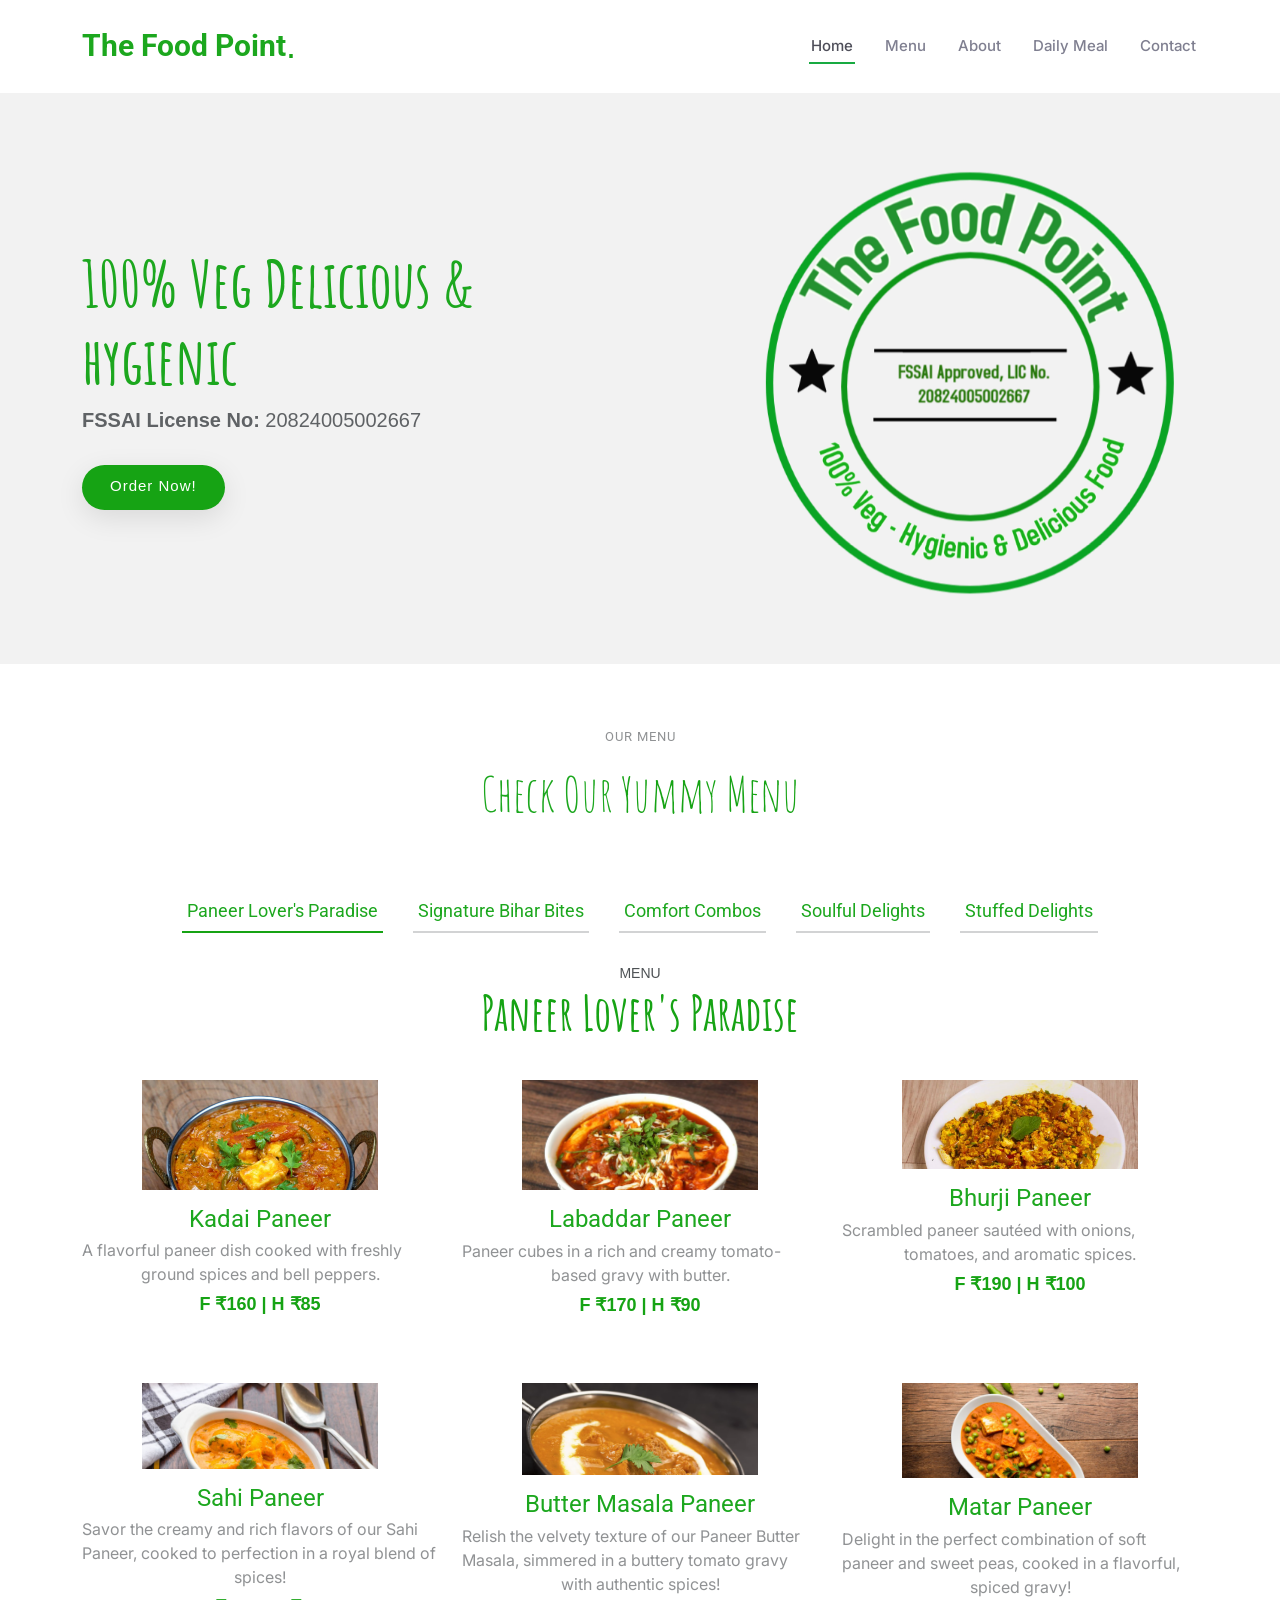
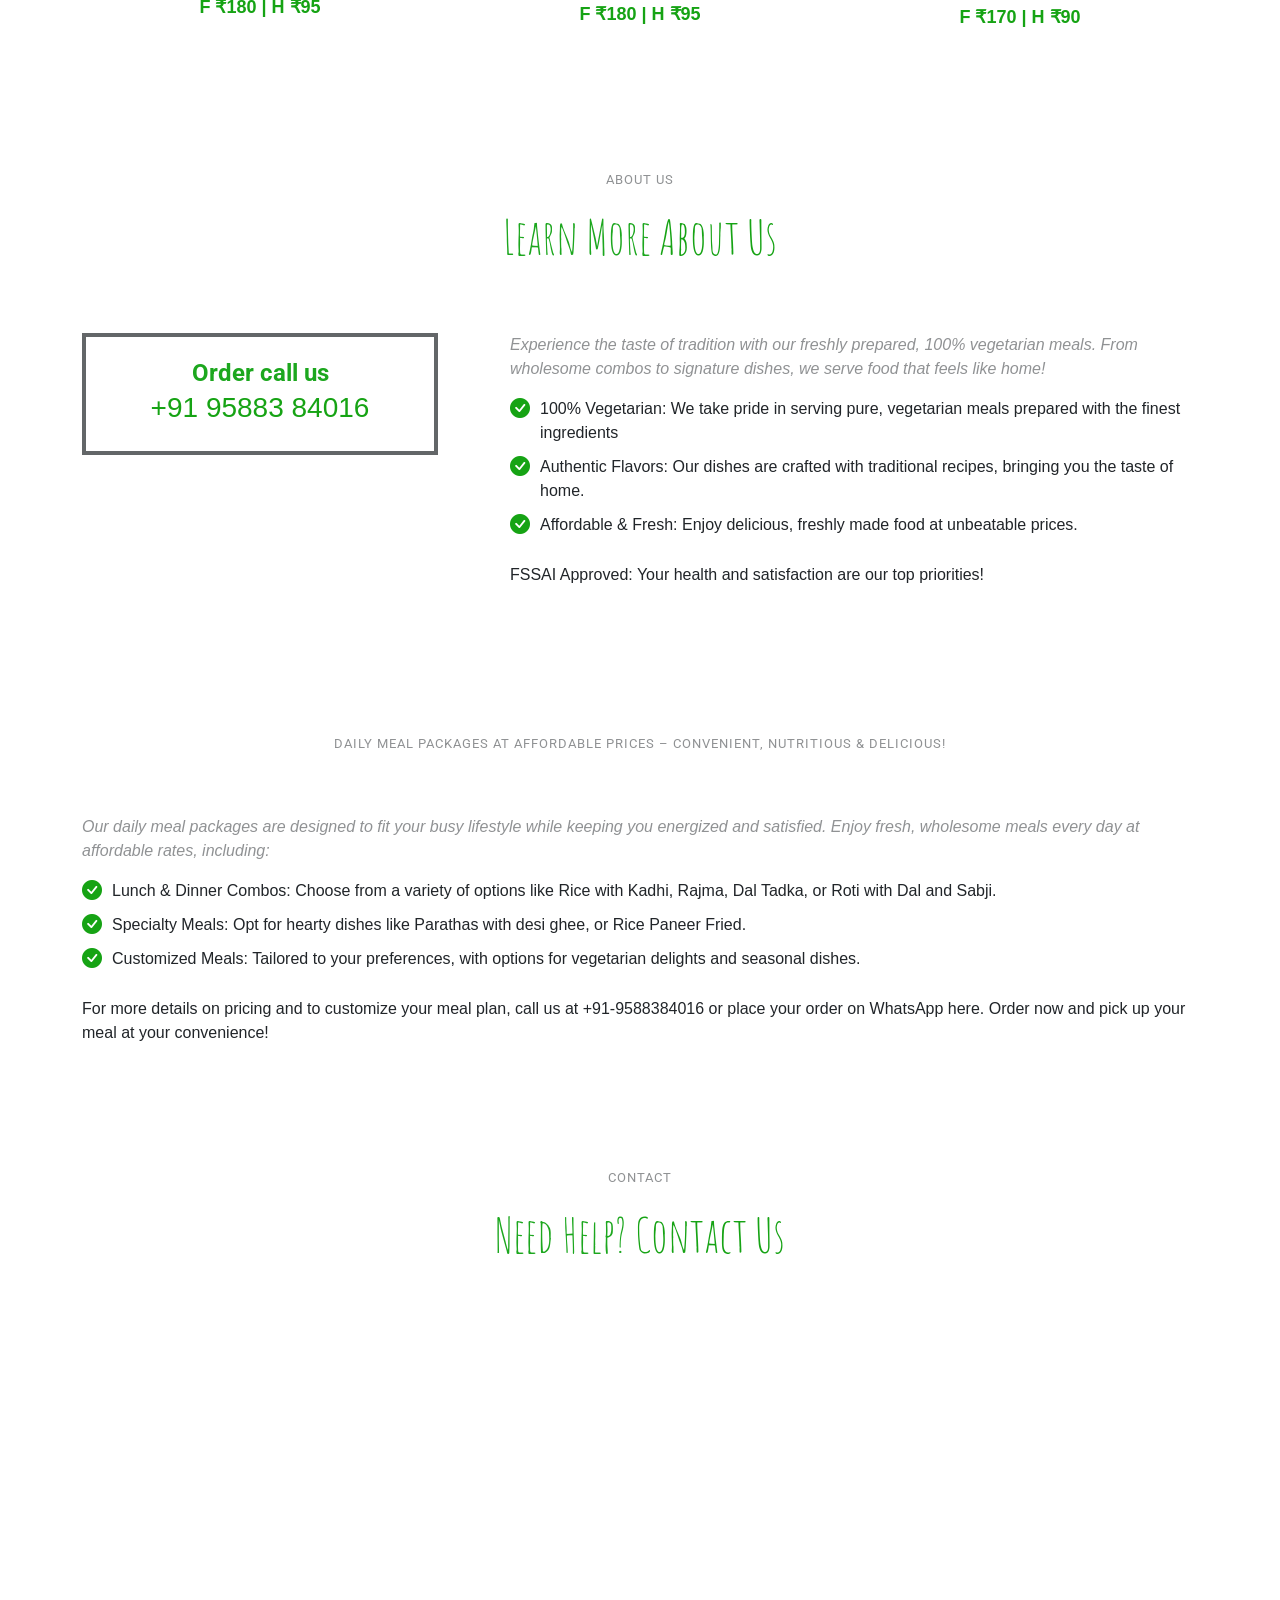
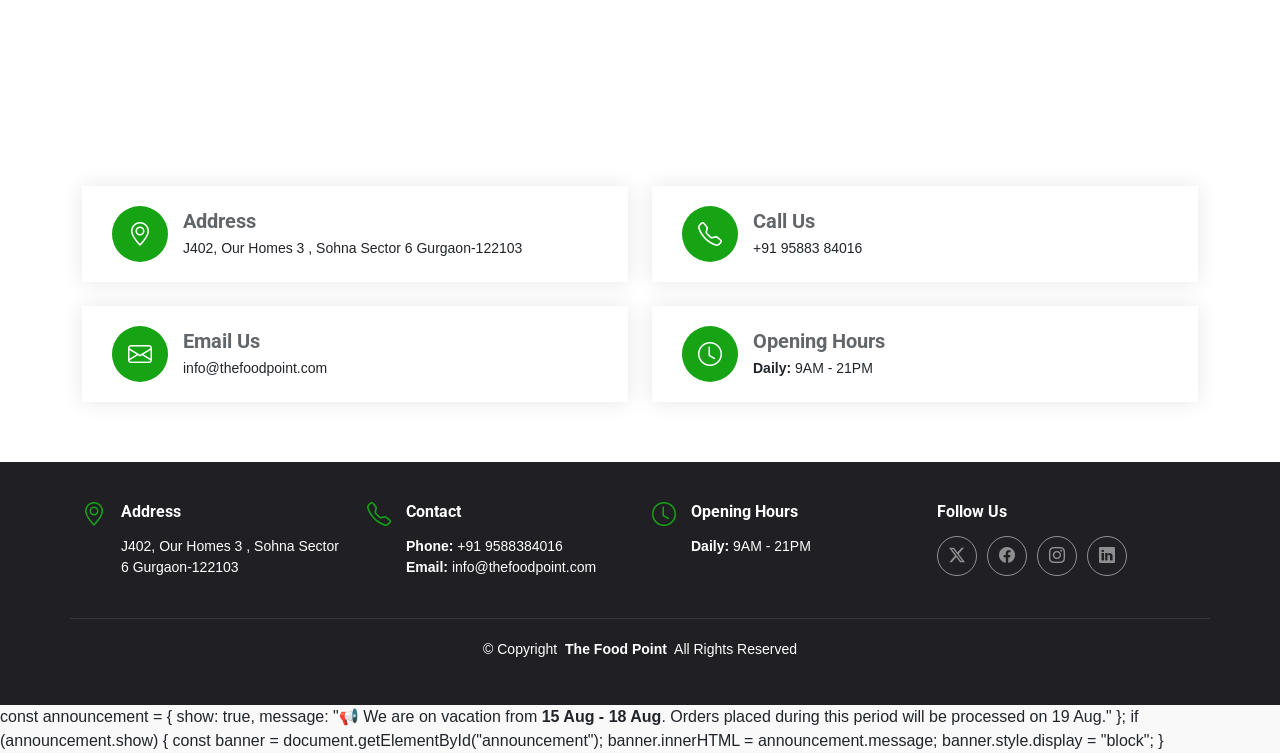
<file: index.html>
<!DOCTYPE html>
<html lang="en">

<head>
  <meta charset="utf-8">
  <meta content="width=device-width, initial-scale=1.0" name="viewport">
  <title>The Food Point</title>
  <meta name="description" content="">
  <meta name="keywords" content="">

  <!-- Favicons -->
  <!-- <link href="assets/img/favicon.png" rel="icon"> -->
  <link href="assets/img/apple-touch-icon.png" rel="apple-touch-icon">

  <!-- <link rel="apple-touch-icon" sizes="180x180" href="/apple-touch-icon.png"> -->
<link rel="icon" type="image/png" sizes="32x32" href="assets/img/faviconv2.png">
<link rel="icon" type="image/png" sizes="16x16" href="assets/img/faviconv2.png">

<link rel="manifest" href="/site.webmanifest">


  <!-- Fonts -->
  <link href="https://fonts.googleapis.com" rel="preconnect">
  <link href="https://fonts.gstatic.com" rel="preconnect" crossorigin>
  <link href="https://fonts.googleapis.com/css2?family=Roboto:ital,wght@0,100;0,300;0,400;0,500;0,700;0,900;1,100;1,300;1,400;1,500;1,700;1,900&family=Inter:wght@100;200;300;400;500;600;700;800;900&family=Amatic+SC:wght@400;700&display=swap" rel="stylesheet">

  <!-- Vendor CSS Files -->
  <link href="assets/vendor/bootstrap/css/bootstrap.min.css" rel="stylesheet">
  <link href="assets/vendor/bootstrap-icons/bootstrap-icons.css" rel="stylesheet">
  <link href="assets/vendor/aos/aos.css" rel="stylesheet">
  <link href="assets/vendor/glightbox/css/glightbox.min.css" rel="stylesheet">
  <link href="assets/vendor/swiper/swiper-bundle.min.css" rel="stylesheet">

  <!-- Main CSS File -->
  <link href="assets/css/main.css" rel="stylesheet">

  <!-- =======================================================
  * Template Name: Yummy
  * Template URL: https://bootstrapmade.com/yummy-bootstrap-restaurant-website-template/
  * Updated: Aug 07 2024 with Bootstrap v5.3.3
  * Author: BootstrapMade.com
  * License: https://bootstrapmade.com/license/
  ======================================================== -->
  <style>
    @media (max-width: 768px) {
  .popup-overlay {
    width: 90%;
    height: auto;
    top: 10%;
    left: 5%;
  }
}
  </style>
</head>

<body class="index-page">

  <header id="header" class="header d-flex align-items-center sticky-top">
    <div class="container position-relative d-flex align-items-center justify-content-between">

      <a href="index.html" class="logo d-flex align-items-center me-auto me-xl-0">
        <!-- Uncomment the line below if you also wish to use an image logo -->
        <!-- <img src="assets/img/logo.png" alt=""> -->
        <h1 class="sitename">The Food Point</h1>
        <span>.</span>
      </a>

      <nav id="navmenu" class="navmenu">
        <ul>
          <li><a href="#hero" class="active">Home<br></a></li>
          <li><a href="#menu">Menu</a></li>
          <li><a href="#about">About</a></li>
   
          <!-- <li><a href="#events">Events</a></li>
          <li><a href="#chefs">Chefs</a></li>
          <li><a href="#gallery">Gallery</a></li>
          <li class="dropdown"><a href="#"><span>Dropdown</span> <i class="bi bi-chevron-down toggle-dropdown"></i></a>
            <ul>
              <li><a href="#">Dropdown 1</a></li>
              <li class="dropdown"><a href="#"><span>Deep Dropdown</span> <i class="bi bi-chevron-down toggle-dropdown"></i></a>
                <ul>
                  <li><a href="#">Deep Dropdown 1</a></li>
                  <li><a href="#">Deep Dropdown 2</a></li>
                  <li><a href="#">Deep Dropdown 3</a></li>
                  <li><a href="#">Deep Dropdown 4</a></li>
                  <li><a href="#">Deep Dropdown 5</a></li>
                </ul>
              </li>
              <li><a href="#">Dropdown 2</a></li>
              <li><a href="#">Dropdown 3</a></li>
              <li><a href="#">Dropdown 4</a></li>
            </ul>
          </li> -->
          <li><a href="#dailyMeal">Daily Meal</a></li>
          <li><a href="#contact">Contact</a></li>
        </ul>
        <i class="mobile-nav-toggle d-xl-none bi bi-list"></i>
      </nav>

      <!-- <a class="btn-getstarted" href="https://wa.link/rzts4y" >Order Now</a> -->
      <!-- <a href="/ordernow.html" class="btn-get-started">Order Now!</a> -->
      <!-- <button id="orderNowButton" style="margin: 20px; padding: 10px 20px; background: #2ca72a; color: #fff; border: none; border-radius: 4px; cursor: pointer;">Order Now</button> -->

    </div>
  </header>

  <main class="main">

    <div id="announcement" class="announcement" style="display:none;"></div>
    <!-- <div style="background-color: #ffcc00; padding: 15px; text-align: center; font-family: Arial, sans-serif; border-radius: 5px;">
      <h2 style="color: #d32f2f;">📢 Important Announcement 📢</h2>
      <p style="font-size: 18px; color: #333;">
          Dear Customers,  
          <br><br>
          <strong>The Food Point (FSSAI: 20824005002667)</strong> will be 
          <span style="color: #d32f2f;"><strong>temporarily closed from 28th March to 1st April</strong></span>.
          Our services will <strong>resume from 2nd April onwards</strong>.
      </p>
      <p style="font-size: 16px; color: #333;">
          For any inquiries, contact us at: <strong>📞 9588384016</strong>  
        
      </p>
      <p style="font-weight: bold; color: #d32f2f;">We appreciate your understanding and look forward to serving you again soon! 😊</p>
  </div> -->
  
    <!-- Hero Section -->
    <section id="hero" class="hero section light-background">

      <div class="container">

        <div class="row gy-4 justify-content-center justify-content-lg-between">
          <div class="col-lg-5 order-2 order-lg-1 d-flex flex-column justify-content-center">
            <h1 data-aos="fade-up">100% Veg Delicious & hygienic</h1>
            <p data-aos="fade-up" data-aos-delay="100"><strong>FSSAI License No:</strong> 20824005002667</p>
            <!-- <p >Order now and pick up your meal at your convenience!</p> -->
            <div class="d-flex" data-aos="fade-up" data-aos-delay="200">
              <!-- <button id="orderNowButton" style="margin: 20px; padding: 10px 20px; background: #2ca72a; color: #fff; border: none; border-radius: 4px; cursor: pointer;">Order Now</button> -->
              <!-- <button id="orderNowButton2" style="margin: 20px; padding: 10px 20px; background: #2ca72a; color: #fff; border: none; border-radius: 4px; cursor: pointer;">Order Now</button> -->
              <a  href="/ordernow.html" class="btn-get-started">Order Now!</a>
              <!-- <a href="https://www.youtube.com/watch?v=Y7f98aduVJ8" class="glightbox btn-watch-video d-flex align-items-center"><i class="bi bi-play-circle"></i><span>Watch Video</span></a> -->
            </div>
          </div>
          <div class="col-lg-5 order-1 order-lg-2 hero-img" data-aos="zoom-out">
            <!-- <img src="assets/img/hero-img.png" class="img-fluid animated" alt=""> -->
            <!-- <img src="assets/img/menu/litti-home.png" class="img-fluid animated" alt=""> -->
            <!-- <img src="assets/img/hero1-img.png"" class="img-fluid animated" alt=""> -->
            <img src="assets/img/hero1-img.png"" class="img-fluid animated" alt="">
          </div>
        </div>
      </div>

    </section><!-- /Hero Section -->

      <!-- Menu Section -->
      <section id="menu" class="menu section">

        <!-- Section Title -->
        <div class="container section-title" data-aos="fade-up">
          <h2>Our Menu</h2>
          <p><span>Check Our</span> <span class="description-title">Yummy Menu</span></p>
        </div><!-- End Section Title -->
  
        <div class="container">
  
          <ul class="nav nav-tabs d-flex justify-content-center" data-aos="fade-up" data-aos-delay="100">
  
            <li class="nav-item">
              <a class="nav-link active show" data-bs-toggle="tab" data-bs-target="#paneerItems">
                <h4>Paneer Lover's Paradise </h4>
              </a>
            </li><!-- End tab nav item -->
  
            <li class="nav-item">
              <a class="nav-link" data-bs-toggle="tab" data-bs-target="#biharBites">
                <h4>Signature Bihar Bites</h4>
              </a><!-- End tab nav item -->
  
            </li>
            <li class="nav-item">
              <a class="nav-link" data-bs-toggle="tab" data-bs-target="#comfortCombos">
                <h4>Comfort Combos</h4>
              </a>
            </li><!-- End tab nav item -->
  
            <li class="nav-item">
              <a class="nav-link" data-bs-toggle="tab" data-bs-target="#soulfulDelights">
                <h4>Soulful Delights</h4>
              </a>
            </li><!-- End tab nav item -->
  
            <li class="nav-item">
              <a class="nav-link" data-bs-toggle="tab" data-bs-target="#stuffedDelights">
                <h4>Stuffed Delights</h4>
              </a>
            </li><!-- End tab nav item -->
  
  
            
          </ul>
  
          <div class="tab-content" data-aos="fade-up" data-aos-delay="200">
  
            <div class="tab-pane fade active show" id="paneerItems">
  
              <div class="tab-header text-center">
                <p>Menu</p>
                <h3>Paneer Lover's Paradise</h3>
              </div>
  
              <div class="row gy-5">
  
                <div class="col-lg-4 menu-item">
                  <a href="assets/img/menu/kadai-paneer.png"glightbox"><img src="assets/img/menu/kadai-paneer.png" class="menu-img img-fluid" alt=""></a>
                  <h4>Kadai Paneer</h4>
                  <p class="ingredients">
                    A flavorful paneer dish cooked with freshly ground spices and bell peppers.
                  </p>
                  <p class="price">
                    F ₹160 | H ₹85
                  </p>
                </div><!-- Menu Item -->
  
                <div class="col-lg-4 menu-item">
                  <a href="assets/img/menu/paneer-labaddar.png" class="glightbox"><img src="assets/img/menu/paneer-labaddar.png" class="menu-img img-fluid" alt=""></a>
                  <h4>Labaddar Paneer</h4>
                  <p class="ingredients">
                    Paneer cubes in a rich and creamy tomato-based gravy with butter.
                  </p>
                  <p class="price">
                    F ₹170 | H ₹90
                  </p>
                </div><!-- Menu Item -->
  
                <div class="col-lg-4 menu-item">
                  <a href="assets/img/menu/paneer-bhurji.png" class="glightbox"><img src="assets/img/menu/paneer-bhurji.png" class="menu-img img-fluid" alt=""></a>
                  <h4>Bhurji Paneer</h4>
                  <p class="ingredients">
                    Scrambled paneer sautéed with onions, tomatoes, and aromatic spices.
                  </p>
                  <p class="price">
                    F ₹190 | H ₹100
                  </p>
                </div><!-- Menu Item -->
  
                <div class="col-lg-4 menu-item">
                  <a href="assets/img/menu/paneer-sahi.png" class="glightbox"><img src="assets/img/menu/paneer-sahi.png" class="menu-img img-fluid" alt=""></a>
                  <h4>Sahi Paneer</h4>
                  <p class="ingredients">
                    Savor the creamy and rich flavors of our Sahi Paneer, cooked to perfection in a royal blend of spices!
                  </p>
                  <p class="price">
                    F ₹180 | H ₹95
                  </p>
                </div><!-- Menu Item -->
  
                <div class="col-lg-4 menu-item">
                  <a href="assets/img/menu/paneer-b-masala.png" class="glightbox"><img src="assets/img/menu/paneer-b-masala.png" class="menu-img img-fluid" alt=""></a>
                  <h4>Butter Masala Paneer</h4>
                  <p class="ingredients">
                    Relish the velvety texture of our Paneer Butter Masala, simmered in a buttery tomato gravy with authentic spices!
                  </p>
                  <p class="price">
                    F ₹180 | H ₹95
                  </p>
                </div><!-- Menu Item -->
  
                <div class="col-lg-4 menu-item">
                  <a href="assets/img/menu/matar-paneer.png" class="glightbox"><img src="assets/img/menu/matar-paneer.png" class="menu-img img-fluid" alt=""></a>
                  <h4>Matar Paneer</h4>
                  <p class="ingredients">
                    Delight in the perfect combination of soft paneer and sweet peas, cooked in a flavorful, spiced gravy!
                  </p>
                  <p class="price">
                    F ₹170 | H ₹90
                  </p>
                </div><!-- Menu Item -->
  
              </div>
            </div><!-- End Starter Menu Content -->
  
            <div class="tab-pane fade" id="biharBites">
  
              <div class="tab-header text-center">
                <p>Menu</p>
                <h3>Signature Bihar Bites</h3>
              </div>
  
              <div class="row gy-5">
  
                <div class="col-lg-4 menu-item">
                  <a href="assets/img/menu/liiti-chokha.png" class="glightbox"><img src="assets/img/menu/liiti-chokha.png" class="menu-img img-fluid" alt=""></a>
                  <h4>Litti Chokha</h4>
                  <p class="ingredients">
                    Savor the authentic taste of Litti Chokha – roasted wheat balls filled with spiced sattu, served with a flavorful brinjal and tomato mash.
                  </p>
                  <p class="price">
                     ₹100(4 pcs) 
                  </p>
                </div><!-- Menu Item -->
  
                <div class="col-lg-4 menu-item">
                  <a href="assets/img/menu/sattu-paratha.png" class="glightbox"><img src="assets/img/menu/sattu-paratha.png" class="menu-img img-fluid" alt=""></a>
                  <h4>Sattu Paratha </h4>
                  <p class="ingredients">
                    Relish the wholesome goodness of Sattu Paratha – soft whole wheat flatbreads stuffed with spiced roasted gram flour, served with fresh chutney and curd for a satisfying meal
                  </p>
                  <p class="price">
                    ₹80(2 pcs)
                  </p>
                </div><!-- Menu Item -->
  
             
  
               
              </div>
            </div><!-- End Breakfast Menu Content -->
  
            <div class="tab-pane fade" id="comfortCombos">
  
              <div class="tab-header text-center">
                <p>Menu</p>
                <h3>Comfort Combos</h3>
              </div>
  
              <div class="row gy-5">
  
                <div class="col-lg-4 menu-item">
                  <a href="assets/img/menu/rajama-chawal.png" class="glightbox"><img src="assets/img/menu/rajama-chawal.png" class="menu-img img-fluid" alt=""></a>
                  <h4>Rajama Chawal</h4>
                  <p class="ingredients">
                    Enjoy the classic comfort of Rajma Chawal – hearty red kidney beans cooked in a flavorful spiced gravy, served over steamed rice for a perfect meal
                  </p>
                  <p class="price">
                    ₹90
                  </p>
                </div><!-- Menu Item -->
  
                <div class="col-lg-4 menu-item">
                  <a href="assets/img/menu/Kadhi Chawal.png" class="glightbox"><img src="assets/img/menu/Kadhi Chawal.png" class="menu-img img-fluid" alt=""></a>
                  <h4>Kadhi Chawal</h4>
                  <p class="ingredients">
                    Savor the tangy and flavorful Kadhi Pakoda Chawal – creamy yogurt-based curry with spiced gram flour fritters, paired perfectly with steamed rice
                  </p>
                  <p class="price">
                    ₹90
                  </p>
                </div><!-- Menu Item -->
  
                <div class="col-lg-4 menu-item">
                  <a href="assets/img/menu/dal-chawal.png" class="glightbox"><img src="assets/img/menu/dal-chawal.png" class="menu-img img-fluid" alt=""></a>
                  <h4>Dal Chawal</h4>
                  <p class="ingredients">
                    Delight in the simplicity of Dal Tadka Chawal – aromatic lentils tempered with ghee and spices, served with fluffy steamed rice for a comforting meal
                  </p>
                  <p class="price">
                    ₹90
                  </p>
                </div><!-- Menu Item -->
  
                <div class="col-lg-4 menu-item">
                  <a href="assets/img/menu/dal-rotis-thali.png" class="glightbox"><img src="assets/img/menu/dal-rotis-thali.png" class="menu-img img-fluid" alt=""></a>
                  <h4>Dal Delight Platter</h4>
                  <p class="ingredients">
                    Indulge in our wholesome thali featuring 4 soft rotis served with desi ghee, a flavorful vegetable sabji, and comforting Dal Tadka – a complete meal packed with nutrition and taste
                  </p>
                  <p class="price">
                    ₹95
                  </p>
                </div><!-- Menu Item -->
  
                <div class="col-lg-4 menu-item">
                  <a href="assets/img/menu/paneer-roti.png" class="glightbox"><img src="assets/img/menu/paneer-roti.png" class="menu-img img-fluid" alt=""></a>
                  <h4>Royal Paneer Platter</h4>
                  <p class="ingredients">
                    Enjoy the perfect combination of 4 soft rotis served with desi ghee, paired with flavorful Kadai Paneer and cooling raita – a deliciously satisfying thali for every craving.
                  </p>
                  <p class="price">
                    ₹120
                  </p>
                </div><!-- Menu Item -->
  
  
              </div>
            </div><!-- End Lunch Menu Content -->
  
            <div class="tab-pane fade" id="soulfulDelights">
  
              <div class="tab-header text-center">
                <p>Menu</p>
                <h3>Soulful Delights</h3>
              </div>
  
              <div class="row gy-5">
  
                <div class="col-lg-4 menu-item">
                  <a href="assets/img/menu/dal-tadka.png" class="glightbox"><img src="assets/img/menu/dal-tadka.png" class="menu-img img-fluid" alt=""></a>
                  <h4>Dal  Tadka</h4>
                  <p class="ingredients">
                   
                  </p>
                  <p class="price">
                    F ₹120 | H ₹60
                  </p>
                </div><!-- Menu Item -->
  
                <div class="col-lg-4 menu-item">
                  <a href="assets/img/menu/Chhole.png" class="glightbox"><img src="assets/img/menu/Chhole.png" class="menu-img img-fluid" alt=""></a>
                  <h4>Chhole</h4>
                  <p class="ingredients">
                 
                  </p>
                  <p class="price">
                    F ₹120 | H ₹60
                  </p>
                </div><!-- Menu Item -->
                <div class="col-lg-4 menu-item">
                  <a href="assets/img/menu/Rajama.png" class="glightbox"><img src="assets/img/menu/Rajama.png" class="menu-img img-fluid" alt=""></a>
                  <h4>Rajama</h4>
                  <p class="ingredients">
                 
                  </p>
                  <p class="price">
                    F ₹120 | H ₹60
                  </p>
                </div><!-- Menu Item -->
                <div class="col-lg-4 menu-item">
                  <a href="assets/img/menu/kadhi-pakoda.png" class="glightbox"><img src="assets/img/menu/kadhi-pakoda.png" class="menu-img img-fluid" alt=""></a>
                  <h4>Kadhi Pakoda</h4>
                  <p class="ingredients">
                 
                  </p>
                  <p class="price">
                    F ₹120 | H ₹60
                  </p>
                </div><!-- Menu Item -->
                <div class="col-lg-4 menu-item">
                  <a href="assets/img/menu/dal-makhani.png" class="glightbox"><img src="assets/img/menu/dal-makhani.png" class="menu-img img-fluid" alt=""></a>
                  <h4>Dal Makhani</h4>
                  <p class="ingredients">
                 
                  </p>
                  <p class="price">
                    F ₹150 | H ₹80
                  </p>
                </div><!-- Menu Item -->
                <div class="col-lg-4 menu-item">
                  <a href="assets/img/menu/paneer-fried-rice.png" class="glightbox"><img src="assets/img/menu/paneer-fried-rice.png" class="menu-img img-fluid" alt=""></a>
                  <h4>Paneer Fried Rice</h4>
                  <p class="ingredients">
                 
                  </p>
                  <p class="price">
                    F ₹120 | H ₹70
                  </p>
                </div><!-- Menu Item -->
                <div class="col-lg-4 menu-item">
                  <a href="assets/img/menu/seasonal-sbji.png" class="glightbox"><img src="assets/img/menu/seasonal-sbji.png" class="menu-img img-fluid" alt=""></a>
                  <h4>Seasonal Sabji</h4>
                  <p class="ingredients">
                 
                  </p>
                  <p class="price">
                    F ₹120 | H ₹60
                  </p>
                </div><!-- Menu Item -->
  
                <div class="col-lg-4 menu-item">
                  <a href="assets/img/menu/jeera-rice.png" class="glightbox"><img src="assets/img/menu/jeera-rice.png" class="menu-img img-fluid" alt=""></a>
                  <h4>Jeera  Rice</h4>
                  <p class="ingredients">
                 
                  </p>
                  <p class="price">
                    F ₹80 | H ₹45
                  </p>
                </div><!-- Menu Item -->
  
                <div class="col-lg-4 menu-item">
                  <a href="assets/img/menu/fulka-roti.png" class="glightbox"><img src="assets/img/menu/fulka-roti.png" class="menu-img img-fluid" alt=""></a>
                  <h4>Roti</h4>
                  <p class="ingredients">
                 
                  </p>
                  <p class="price">
                   ₹10 (1 pc)
                  </p>
                </div><!-- Menu Item -->
  
             
  
              </div>
            </div><!-- End Dinner Menu Content -->
  
            <div class="tab-pane fade" id="stuffedDelights">
  
              <div class="tab-header text-center">
                <p>Menu</p>
                <h3>Stuffed Delights</h3>
              </div>
  
              <div class="row gy-5">
  
                <div class="col-lg-4 menu-item">
                  <a href="assets/img/menu/Alloo-paratha.png" class="glightbox"><img src="assets/img/menu/Alloo-paratha.png" class="menu-img img-fluid" alt=""></a>
                  <h4>Allo Paratha(2 pcs)</h4>
                  <p class="ingredients">
                   
                  </p>
                  <p class="price">
                  ₹75
                  </p>
                </div><!-- Menu Item -->
  
                <div class="col-lg-4 menu-item">
                  <a href="assets/img/menu/sattu-paratha.png" class="glightbox"><img src="assets/img/menu/sattu-paratha.png" class="menu-img img-fluid" alt=""></a>
                  <h4>Sattu Paratha(2 pcs)</h4>
                  <p class="ingredients">
                   
                  </p>
                  <p class="price">
                  ₹80
                  </p>
                </div><!-- Menu Item -->
                <div class="col-lg-4 menu-item">
                  <a href="assets/img/menu/Paneer-paratha.png" class="glightbox"><img src="assets/img/menu/Paneer-paratha.png" class="menu-img img-fluid" alt=""></a>
                  <h4>Paneer Paratha(2 pcs)</h4>
                  <p class="ingredients">
                 
                  </p>
                  <p class="price">
                     ₹90
                  </p>
                </div><!-- Menu Item -->
               
             
  
              </div>
            </div><!-- End Dinner Menu Content -->
          </div>
  
        </div>
  
      </section><!-- /Menu Section -->

    <!-- About Section -->
    <section id="about" class="about section">

      <!-- Section Title -->
      <div class="container section-title" data-aos="fade-up">
        <h2>About Us<br></h2>
        <p><span>Learn More</span> <span class="description-title">About Us</span></p>
      </div><!-- End Section Title -->

      <div class="container">

        <div class="row gy-4">
          <div class="col-lg-4" data-aos="fade-up" data-aos-delay="100">
            <!-- <img src="assets/img/about.jpg" class="img-fluid mb-4" alt=""> -->
            <div class="book-a-table">
              <h3>Order call us </h3>
              <p>+91 95883 84016</p>
            </div>
          </div>
          <div class="col-lg-8" data-aos="fade-up" data-aos-delay="250">
            <div class="content ps-0 ps-lg-5">
              <p class="fst-italic">
                Experience the taste of tradition with our freshly prepared, 100% vegetarian meals. From wholesome combos to signature dishes, we serve food that feels like home!
              </p>
              <ul>
                <li><i class="bi bi-check-circle-fill"></i> <span>100% Vegetarian: We take pride in serving pure, vegetarian meals prepared with the finest ingredients</span></li>
                <li><i class="bi bi-check-circle-fill"></i> <span>Authentic Flavors: Our dishes are crafted with traditional recipes, bringing you the taste of home.</span></li>
                <li><i class="bi bi-check-circle-fill"></i> <span>Affordable & Fresh: Enjoy delicious, freshly made food at unbeatable prices.</span></li>
              </ul>
              <p>
                FSSAI Approved: Your health and satisfaction are our top priorities!
              </p>

              <div class="position-relative mt-4">
                <!-- <img src="assets/img/about-2.jpg" class="img-fluid" alt=""> -->
                <!-- <a href="https://www.youtube.com/watch?v=Y7f98aduVJ8" class="glightbox pulsating-play-btn"></a> -->
              </div>
            </div>
          </div>
        </div>

      </div>

    </section><!-- /About Section -->

    <!-- Why Us Section -->

    <!-- /Why Us Section -->

    <!-- Stats Section -->
  
    <!-- /Stats Section -->

  

    <!-- Testimonials Section -->
   <!-- /Testimonials Section -->

    <!-- Events Section -->
   <!-- /Events Section -->

 

        <!-- About Section -->
        <section id="dailyMeal" class="about section">

          <!-- Section Title -->
          <div class="container section-title" data-aos="fade-up">
            <h2>Daily Meal Packages at Affordable Prices – Convenient, Nutritious & Delicious!<br></h2>
         
          </div><!-- End Section Title -->
    
          <div class="container">
    
            <div class="row gy-12">
          
              <div class="col-lg-12" data-aos="fade-up" data-aos-delay="250">
                <div class="content ps-0 ps-lg-12">
                  <p class="fst-italic">
                    Our daily meal packages are designed to fit your busy lifestyle while keeping you energized and satisfied. Enjoy fresh, wholesome meals every day at affordable rates, including:
                  </p>
                  <ul>
                    <li><i class="bi bi-check-circle-fill"></i> <span>Lunch & Dinner Combos: Choose from a variety of options like Rice with Kadhi, Rajma, Dal Tadka, or Roti with Dal and Sabji.</span></li>
                    <li><i class="bi bi-check-circle-fill"></i> <span>Specialty Meals: Opt for hearty dishes like Parathas with desi ghee, or Rice Paneer Fried.</span></li>
                    <li><i class="bi bi-check-circle-fill"></i> <span>Customized Meals: Tailored to your preferences, with options for vegetarian delights and seasonal dishes.</span></li>
                  </ul>
                  <p>
                    For more details on pricing and to customize your meal plan, call us at +91-9588384016 or place your order on WhatsApp here. Order now and pick up your meal at your convenience!
                  </p>
    
                
                </div>
              </div>
            </div>
    
          </div>
    
        </section><!-- /About Section -->
    <!-- Book A Table Section -->
   <!-- /Book A Table Section -->

    <!-- Gallery Section -->
 <!-- /Gallery Section -->

    <!-- Contact Section -->
    <section id="contact" class="contact section">

      <!-- Section Title -->
      <div class="container section-title" data-aos="fade-up">
        <h2>Contact</h2>
        <p><span>Need Help?</span> <span class="description-title">Contact Us</span></p>
      </div><!-- End Section Title -->

      <div class="container" data-aos="fade-up" data-aos-delay="100">

        <div class="mb-5">
          <!-- <iframe style="width: 100%; height: 400px;" src="https://www.google.com/maps/embed?pb=!1m14!1m8!1m3!1d12097.433213460943!2d-74.0062269!3d40.7101282!3m2!1i1024!2i768!4f13.1!3m3!1m2!1s0x0%3A0xb89d1fe6bc499443!2sDowntown+Conference+Center!5e0!3m2!1smk!2sbg!4v1539943755621" frameborder="0" allowfullscreen=""></iframe> -->
          <iframe style="width: 100%; height: 400px;"  src="https://www.google.com/maps/embed?pb=!1m18!1m12!1m3!1d878.5995395990917!2d77.06961250093661!3d28.255941419784676!2m3!1f0!2f0!3f0!3m2!1i1024!2i768!4f13.1!3m3!1m2!1s0x390d255c19a1b747%3A0x78d03f328b97b663!2sThe%20Food%20Point%20(Abha&#39;s%20Kitchen)!5e0!3m2!1sen!2sin!4v1734970877491!5m2!1sen!2sin&z=18"  style="border:0;" allowfullscreen="" loading="lazy" referrerpolicy="no-referrer-when-downgrade"></iframe>
        
        
        </div><!-- End Google Maps -->

        <div class="row gy-4">

          <div class="col-md-6">
            <div class="info-item d-flex align-items-center" data-aos="fade-up" data-aos-delay="200">
              <i class="icon bi bi-geo-alt flex-shrink-0"></i>
              <div>
                <h3>Address</h3>
                <p>J402, Our Homes 3 , Sohna Sector 6 Gurgaon-122103</p>
              </div>
            </div>
          </div><!-- End Info Item -->

          <div class="col-md-6">
            <div class="info-item d-flex align-items-center" data-aos="fade-up" data-aos-delay="300">
              <i class="icon bi bi-telephone flex-shrink-0"></i>
              <div>
                <h3>Call Us</h3>
                <p>+91 95883 84016</p>
              </div>
            </div>
          </div><!-- End Info Item -->

          <div class="col-md-6">
            <div class="info-item d-flex align-items-center" data-aos="fade-up" data-aos-delay="400">
              <i class="icon bi bi-envelope flex-shrink-0"></i>
              <div>
                <h3>Email Us</h3>
                <p>info@thefoodpoint.com</p>
              </div>
            </div>
          </div><!-- End Info Item -->

          <div class="col-md-6">
            <div class="info-item d-flex align-items-center" data-aos="fade-up" data-aos-delay="500">
              <i class="icon bi bi-clock flex-shrink-0"></i>
              <div>
                <h3>Opening Hours<br></h3>
                <!-- <p><strong>Daily:</strong> 9AM - 21PM; <strong>Sunday:</strong> Closed</p> -->
                <p><strong>Daily:</strong> 9AM - 21PM</p>
              </div>
            </div>
          </div><!-- End Info Item -->

        </div>

       
        
        
        <!-- End Contact Form -->

      </div>

    </section><!-- /Contact Section -->

  </main>

  <footer id="footer" class="footer dark-background">

    <div class="container">
      <div class="row gy-3">
        <div class="col-lg-3 col-md-6 d-flex">
          <i class="bi bi-geo-alt icon"></i>
          <div class="address">
            <h4>Address</h4>
            J402, Our Homes 3 , Sohna Sector 6 Gurgaon-122103
            <p></p>
          </div>

        </div>

        <div class="col-lg-3 col-md-6 d-flex">
          <i class="bi bi-telephone icon"></i>
          <div>
            <h4>Contact</h4>
            <p>
              <strong>Phone:</strong> <span>+91 9588384016</span><br>
              <strong>Email:</strong> <span>info@thefoodpoint.com</span><br>
            </p>
          </div>
        </div>

        <div class="col-lg-3 col-md-6 d-flex">
          <i class="bi bi-clock icon"></i>
          <div>
            <h4>Opening Hours</h4>
            <p>
              <strong>Daily:</strong> <span>9AM - 21PM</span><br>
              <!-- <strong>Sunday</strong>: <span>Closed</span> -->
            </p>
          </div>
        </div>

        <div class="col-lg-3 col-md-6">
          <h4>Follow Us</h4>
          <div class="social-links d-flex">
            <a href="#" class="twitter"><i class="bi bi-twitter-x"></i></a>
            <a href="#" class="facebook"><i class="bi bi-facebook"></i></a>
            <a href="#" class="instagram"><i class="bi bi-instagram"></i></a>
            <a href="#" class="linkedin"><i class="bi bi-linkedin"></i></a>
          </div>
        </div>

      </div>
    </div>

    <div class="container copyright text-center mt-4">
      <p>© <span>Copyright</span> <strong class="px-1 sitename">The Food Point</strong> <span>All Rights Reserved</span></p>
      <div class="credits">
        <!-- All the links in the footer should remain intact. -->
        <!-- You can delete the links only if you've purchased the pro version. -->
        <!-- Licensing information: https://bootstrapmade.com/license/ -->
        <!-- Purchase the pro version with working PHP/AJAX contact form: [buy-url] -->
        <!-- Designed by <a href="https://bootstrapmade.com/">BootstrapMade</a> Distributed by <a href="https://themewagon.com">ThemeWagon</a> -->
      </div>
    </div>

  </footer>

  <!-- Scroll Top -->
  <a href="#" id="scroll-top" class="scroll-top d-flex align-items-center justify-content-center"><i class="bi bi-arrow-up-short"></i></a>

  <!-- Preloader -->
  <div id="preloader"></div>

<!-- The Food Point - Service Break Popup -->
<div id="foodPointPopup" class="tfp-popup-overlay">
  <div class="tfp-popup">

    <!-- Close Button -->
    <button class="tfp-close" onclick="closeFoodPointPopup()" aria-label="Close">
      &times;
    </button>

    <!-- Icon -->
    <div class="tfp-icon">🍽️</div>

    <!-- Heading -->
    <h2>Service Notice</h2>
    <h3>The Food Point</h3>

    <!-- Message -->
    <p class="tfp-message">
      Dear Valued Customers,
    </p>

    <p>
      We would like to inform you that <strong>The Food Point</strong>
      will be taking a short service break from
      <strong>26th August 2026 to 31st August 2026</strong>.
    </p>

    <!-- Resume Date -->
    <div class="tfp-resume">
      <span>✨ We’ll Be Back On</span>
      <strong>1st September 2026</strong>
    </div>

    <p class="tfp-thanks">
      Thank you for your patience, understanding, and continued support. ❤️
      We look forward to serving you again!
    </p>

    <!-- Contact Details -->
    <div class="tfp-contact">
      <p>📞 <strong>For assistance:</strong> 9588384016</p>
      <p>📋 <strong>FSSAI License No.:</strong> 20824005002667</p>
    </div>

    <p class="tfp-regards">
      Warm regards,<br>
      <strong>Team The Food Point</strong>
    </p>

    <!-- Button -->
    <button class="tfp-button" onclick="closeFoodPointPopup()">
      Continue to Website
    </button>

  </div>
</div>


<style>
/* ================================
   The Food Point Popup
================================ */

.tfp-popup-overlay {
  position: fixed;
  inset: 0;
  background: rgba(0, 0, 0, 0.68);
  backdrop-filter: blur(5px);
  -webkit-backdrop-filter: blur(5px);

  display: flex;
  align-items: center;
  justify-content: center;

  z-index: 999999;

  padding: 20px;

  animation: tfpFadeIn 0.35s ease;
}

.tfp-popup {
  position: relative;

  width: 100%;
  max-width: 560px;

  max-height: 90vh;
  overflow-y: auto;

  background: #ffffff;

  border-radius: 22px;

  padding: 38px 42px;

  text-align: center;

  box-shadow:
    0 25px 70px rgba(0, 0, 0, 0.30);

  border-top: 6px solid #2f6b4f;

  animation: tfpPopupIn 0.4s ease;
}

/* Icon */

.tfp-icon {
  width: 72px;
  height: 72px;

  margin: 0 auto 15px;

  border-radius: 50%;

  background: #eef7f1;

  display: flex;
  align-items: center;
  justify-content: center;

  font-size: 36px;
}

/* Close */

.tfp-close {
  position: absolute;

  top: 13px;
  right: 16px;

  width: 36px;
  height: 36px;

  border: none;

  background: #f3f3f3;

  border-radius: 50%;

  font-size: 25px;

  line-height: 32px;

  color: #555;

  cursor: pointer;

  transition: 0.2s;
}

.tfp-close:hover {
  background: #e8e8e8;
  transform: rotate(90deg);
}

/* Headings */

.tfp-popup h2 {
  margin: 0;

  font-size: 28px;

  color: #2f6b4f;

  font-weight: 700;
}

.tfp-popup h3 {
  margin: 5px 0 22px;

  font-size: 21px;

  color: #333;

  font-weight: 600;
}

/* Text */

.tfp-popup p {
  color: #555;

  font-size: 15.5px;

  line-height: 1.65;

  margin: 12px 0;
}

.tfp-popup strong {
  color: #2f6b4f;
}

/* Resume Box */

.tfp-resume {
  margin: 24px auto;

  padding: 18px 20px;

  max-width: 340px;

  background: #f0f8f3;

  border: 1px solid #d8eadf;

  border-radius: 14px;
}

.tfp-resume span {
  display: block;

  font-size: 13px;

  color: #6a6a6a;

  margin-bottom: 5px;

  text-transform: uppercase;

  letter-spacing: 0.7px;
}

.tfp-resume strong {
  display: block;

  font-size: 23px;

  color: #2f6b4f;
}

/* Thank You */

.tfp-thanks {
  font-size: 15px !important;

  color: #555 !important;
}

/* Contact */

.tfp-contact {
  margin: 20px 0;

  padding: 14px 18px;

  background: #fafafa;

  border-radius: 12px;

  border: 1px solid #eeeeee;
}

.tfp-contact p {
  margin: 5px 0 !important;

  font-size: 14px !important;
}

/* Regards */

.tfp-regards {
  margin-top: 18px !important;

  color: #666 !important;
}

/* Button */

.tfp-button {
  margin-top: 15px;

  padding: 13px 28px;

  border: none;

  border-radius: 30px;

  background: #2f6b4f;

  color: #ffffff;

  font-size: 15px;

  font-weight: 600;

  cursor: pointer;

  transition: all 0.25s ease;

  box-shadow: 0 5px 15px rgba(47, 107, 79, 0.25);
}

.tfp-button:hover {
  background: #24543e;

  transform: translateY(-2px);

  box-shadow: 0 8px 20px rgba(47, 107, 79, 0.30);
}

/* ================================
   Animations
================================ */

@keyframes tfpFadeIn {
  from {
    opacity: 0;
  }

  to {
    opacity: 1;
  }
}

@keyframes tfpPopupIn {
  from {
    opacity: 0;
    transform: translateY(25px) scale(0.96);
  }

  to {
    opacity: 1;
    transform: translateY(0) scale(1);
  }
}

/* ================================
   Mobile
================================ */

@media (max-width: 600px) {

  .tfp-popup-overlay {
    padding: 14px;
  }

  .tfp-popup {
    padding: 32px 22px 25px;

    border-radius: 18px;

    max-height: 92vh;
  }

  .tfp-icon {
    width: 62px;
    height: 62px;

    font-size: 30px;
  }

  .tfp-popup h2 {
    font-size: 24px;
  }

  .tfp-popup h3 {
    font-size: 19px;
  }

  .tfp-popup p {
    font-size: 14px;
  }

  .tfp-resume strong {
    font-size: 20px;
  }

  .tfp-button {
    width: 100%;
  }
}
</style>


<script>
document.addEventListener("DOMContentLoaded", function () {

  const popup = document.getElementById("foodPointPopup");

  // Show popup when the website opens
  popup.style.display = "none";

});

function closeFoodPointPopup() {
  document.getElementById("foodPointPopup").style.display = "none";
}
</script>


  <!-- Vendor JS Files -->
  <script src="assets/vendor/bootstrap/js/bootstrap.bundle.min.js"></script>
  <script src="assets/vendor/php-email-form/validate.js"></script>
  <script src="assets/vendor/aos/aos.js"></script>
  <script src="assets/vendor/glightbox/js/glightbox.min.js"></script>
  <script src="assets/vendor/purecounter/purecounter_vanilla.js"></script>
  <script src="assets/vendor/swiper/swiper-bundle.min.js"></script>

  <!-- Main JS File -->
  <script src="assets/js/main.js"></script>



 <!-- Turn ON/OFF announcement -->
const announcement = {
    show: true,
    message: "📢 We are on vacation from <b>15 Aug - 18 Aug</b>. Orders placed during this period will be processed on 19 Aug."
};

if (announcement.show) {
    const banner = document.getElementById("announcement");
    banner.innerHTML = announcement.message;
    banner.style.display = "block";
}
</body>

</html>
</file>
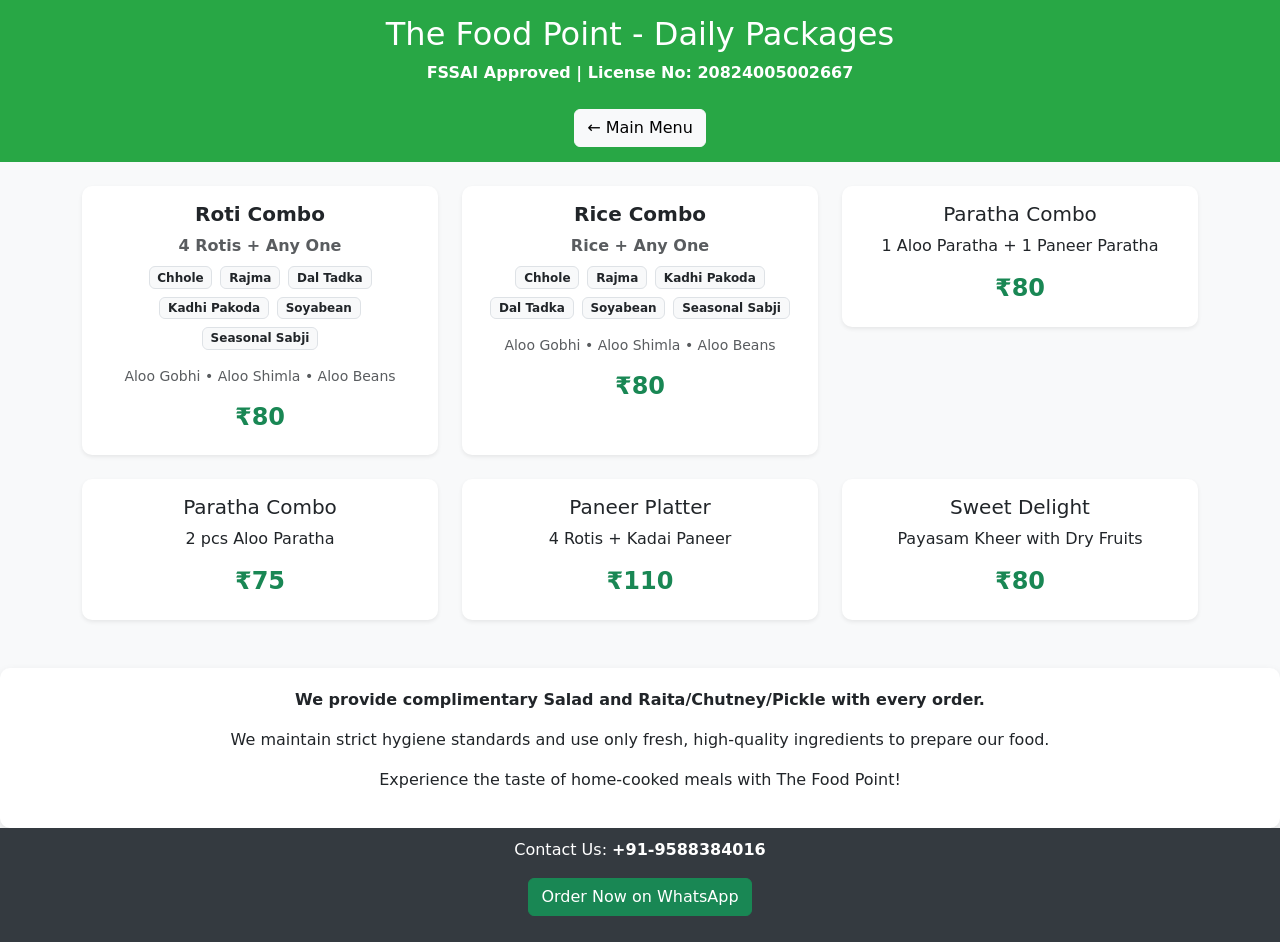
<file: dailypackages.html>
<!DOCTYPE html>
<html lang="en">
<head>
    <meta charset="UTF-8">
    <meta name="viewport" content="width=device-width, initial-scale=1.0">
    <title>The Food Point - Daily Packages</title>
     <meta name="description" content="">
  <meta name="keywords" content="">

  <!-- Favicons -->
  <!-- <link href="assets/img/favicon.png" rel="icon"> -->
  <link href="assets/img/apple-touch-icon.png" rel="apple-touch-icon">

  <!-- <link rel="apple-touch-icon" sizes="180x180" href="/apple-touch-icon.png"> -->
<link rel="icon" type="image/png" sizes="32x32" href="assets/img/faviconv2.png">
<link rel="icon" type="image/png" sizes="16x16" href="assets/img/faviconv2.png">

<link rel="manifest" href="/site.webmanifest">
    <link href="https://cdn.jsdelivr.net/npm/bootstrap@5.3.0/dist/css/bootstrap.min.css" rel="stylesheet">
    <style>
        body {
            background-color: #f8f9fa;
        }
        .card {
            transition: transform 0.3s;
            border-radius: 10px;
            overflow: hidden;
            border: none;
        }
        .card:hover {
            transform: scale(1.05);
            box-shadow: 0px 4px 15px rgba(0, 0, 0, 0.2);
        }
        .header {
            background: #28a745;
            color: white;
            padding: 15px 0;
            text-align: center;
            font-weight: bold;
        }
        .contact {
            background: #343a40;
            color: white;
            padding: 10px;
            text-align: center;
        }
        .info {
            background: #fff;
            padding: 20px;
            margin-top: 20px;
            border-radius: 10px;
            text-align: center;
            box-shadow: 0px 4px 10px rgba(0, 0, 0, 0.1);
        }
    </style>
</head>
<body>
<div class="header">
    <h2>The Food Point - Daily Packages</h2>
    <p>FSSAI Approved | License No: 20824005002667</p>

    <a href="index.html" class="btn btn-light mt-2">
        ← Main Menu
    </a>
</div>

    <div class="container my-4">
        <div class="row">
          <div class="col-md-4 mb-4">
    <div class="card shadow-sm h-100">
        <div class="card-body text-center">

            <h5 class="card-title fw-bold">Roti Combo</h5>

            <p class="text-muted mb-2">
                <strong>4 Rotis + Any One</strong>
            </p>

            <div class="d-flex flex-wrap justify-content-center gap-2 mb-3">
                <span class="badge bg-light text-dark border">Chhole</span>
                <span class="badge bg-light text-dark border">Rajma</span>
                   <span class="badge bg-light text-dark border">Dal Tadka</span>
                <span class="badge bg-light text-dark border">Kadhi Pakoda</span>
                <span class="badge bg-light text-dark border">Soyabean</span>
                <span class="badge bg-light text-dark border">
                    Seasonal Sabji
                </span>
            </div>

            <small class="text-muted d-block mb-3">
                Aloo Gobhi • Aloo Shimla • Aloo Beans
            </small>

            <h4 class="text-success fw-bold">₹80</h4>

        </div>
    </div>
</div>
        <div class="col-md-4 mb-4">
    <div class="card shadow-sm h-100">
        <div class="card-body text-center">

            <h5 class="card-title fw-bold">Rice Combo</h5>

            <p class="text-muted mb-2">
                <strong>Rice + Any One</strong>
            </p>

            <div class="d-flex flex-wrap justify-content-center gap-2 mb-3">
                <span class="badge bg-light text-dark border">Chhole</span>
                <span class="badge bg-light text-dark border">Rajma</span>
                <span class="badge bg-light text-dark border">Kadhi Pakoda</span>
                <span class="badge bg-light text-dark border">Dal Tadka</span>
                <span class="badge bg-light text-dark border">Soyabean</span>
                <span class="badge bg-light text-dark border">Seasonal Sabji</span>
            </div>

            <small class="text-muted d-block mb-3">
                Aloo Gobhi • Aloo Shimla • Aloo Beans
            </small>

            <h4 class="text-success fw-bold">₹80</h4>

        </div>
    </div>
</div>
            <div class="col-md-4 mb-4">
                <div class="card shadow-sm">
                    <div class="card-body text-center">
                        <h5 class="card-title">Paratha Combo</h5>
                        <p class="card-text">1 Aloo Paratha + 1 Paneer Paratha</p>
                         <h4 class="text-success fw-bold">₹80</h4>
                    </div>
                </div>
            </div>
                        <div class="col-md-4 mb-4">
                <div class="card shadow-sm">
                    <div class="card-body text-center">
                        <h5 class="card-title">Paratha Combo</h5>
                        <p class="card-text">2 pcs Aloo Paratha </p>
                        <h4 class="text-success fw-bold">₹75</h4>
                    </div>
                </div>
            </div>
            <div class="col-md-4 mb-4">
                <div class="card shadow-sm">
                    <div class="card-body text-center">
                        <h5 class="card-title">Paneer Platter</h5>
                        <p class="card-text">4 Rotis + Kadai Paneer</p>
                         <h4 class="text-success fw-bold">₹110</h4>
                    </div>
                </div>
            </div>
            <div class="col-md-4 mb-4">
                <div class="card shadow-sm">
                    <div class="card-body text-center">
                        <h5 class="card-title">Sweet Delight</h5>
                        <p class="card-text">Payasam Kheer with Dry Fruits</p>
                         <h4 class="text-success fw-bold">₹80</h4>
                    </div>
                </div>
            </div>
        </div>
    </div>
    
    <div class="info">
        <p><strong>We provide complimentary Salad and Raita/Chutney/Pickle with every order.</strong></p>
        <p>We maintain strict hygiene standards and use only fresh, high-quality ingredients to prepare our food.</p>
        <p>Experience the taste of home-cooked meals with The Food Point!</p>
    </div>
    
    <div class="contact">
        <p>Contact Us: <strong>+91-9588384016</strong></p>
        <p><a href="https://wa.link/rzts4y" class="btn btn-success">Order Now on WhatsApp</a></p>
    </div>

    <script src="https://cdn.jsdelivr.net/npm/bootstrap@5.3.0/dist/js/bootstrap.bundle.min.js"></script>
</body>
</html>
</file>
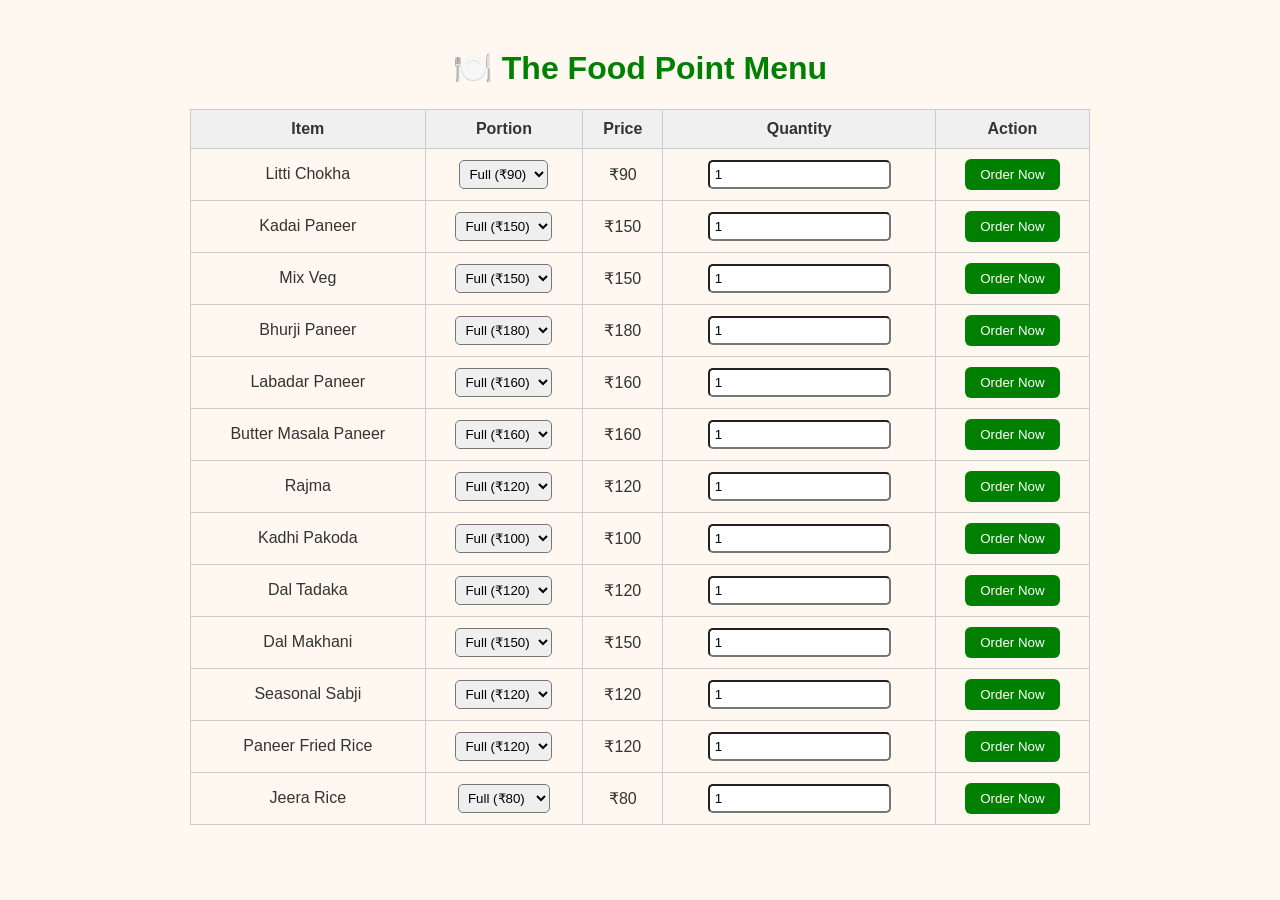
<file: memuitem.html>
<!DOCTYPE html>
<html lang="en">
<head>
  <meta charset="UTF-8">
  <meta name="viewport" content="width=device-width, initial-scale=1">
  <title>The Food Point - Menu</title>
  <script src="https://code.jquery.com/jquery-3.6.4.min.js"></script>
  <style>
    body {
      font-family: Arial, sans-serif;
      background: #fff8f0;
      padding: 20px;
      color: #333;
    }

    .menu-container {
      max-width: 900px;
      margin: auto;
    }

    h1 {
      text-align: center;
      color: green;
    }

    table {
      width: 100%;
      border-collapse: collapse;
      margin-bottom: 40px;
    }

    th, td {
      border: 1px solid #ccc;
      padding: 10px;
      text-align: center;
    }

    th {
      background-color: #f0f0f0;
    }

    .order-btn {
      background-color: green;
      color: white;
      padding: 8px 15px;
      border: none;
      border-radius: 6px;
      cursor: pointer;
    }

    .order-btn:hover {
      background-color: darkgreen;
    }

    select, input[type="number"] {
      padding: 5px;
      border-radius: 5px;
    }

    @media(max-width: 768px) {
      table, thead, tbody, th, td, tr {
        display: block;
      }

      td {
        border: none;
        border-bottom: 1px solid #ccc;
        padding: 10px 5px;
      }
    }
  </style>
</head>
<body>

  <div class="menu-container">
    <h1>🍽️ The Food Point Menu</h1>
    <table>
      <thead>
        <tr>
          <th>Item</th>
          <th>Portion</th>
          <th>Price</th>
          <th>Quantity</th>
          <th>Action</th>
        </tr>
      </thead>
      <tbody id="menu-body">
        <!-- Dynamic Menu Rows -->
      </tbody>
    </table>
  </div>

  <script>
    const phone = "919588384016"; // WhatsApp number (country code + number)

    const menuItems = [
      { name: "Litti Chokha", full: 90, half: null },
      { name: "Kadai Paneer", full: 150, half: 80 },
      { name: "Mix Veg", full: 150, half: 80 },
      { name: "Bhurji Paneer", full: 180, half: 95 },
      { name: "Labadar Paneer", full: 160, half: 85 },
      { name: "Butter Masala Paneer", full: 160, half: 85 },
      { name: "Rajma", full: 120, half: 60 },
      { name: "Kadhi Pakoda", full: 100, half: 55 },
      { name: "Dal Tadaka", full: 120, half: 60 },
      { name: "Dal Makhani", full: 150, half: 75 },
      { name: "Seasonal Sabji", full: 120, half: 60 },
      { name: "Paneer Fried Rice", full: 120, half: 70 },
      { name: "Jeera Rice", full: 80, half: 45 },
    ];

    $(document).ready(function () {
      menuItems.forEach((item, index) => {
        const halfOption = item.half !== null
          ? `<option value="half">Half (₹${item.half})</option>`
          : '';
        const row = `
          <tr>
            <td>${item.name}</td>
            <td>
              <select class="portion" data-index="${index}">
                <option value="full">Full (₹${item.full})</option>
                ${halfOption}
              </select>
            </td>
            <td class="price" data-index="${index}">₹${item.full}</td>
            <td><input type="number" min="1" value="1" class="quantity" data-index="${index}"></td>
            <td><button class="order-btn" data-index="${index}">Order Now</button></td>
          </tr>
        `;
        $('#menu-body').append(row);
      });

      // Update price based on portion selected
      $('.portion').on('change', function () {
        const index = $(this).data('index');
        const portion = $(this).val();
        const item = menuItems[index];
        const price = portion === 'full' ? item.full : item.half;
        $(`.price[data-index="${index}"]`).text(`₹${price}`);
      });

      // WhatsApp Order
      $('.order-btn').on('click', function () {
        const index = $(this).data('index');
        const item = menuItems[index];
        const portion = $(`.portion[data-index="${index}"]`).val();
        const qty = $(`.quantity[data-index="${index}"]`).val();
        const price = portion === 'full' ? item.full : item.half;
        const itemName = item.name + (portion === 'half' ? " (Half)" : " (Full)");
        const message = `Hi, I would like to order:\n*${itemName}* x${qty}\nTotal: ₹${price * qty}`;
        const url = `https://wa.me/${phone}?text=${encodeURIComponent(message)}`;
        window.open(url, '_blank');
      });
    });
  </script>

</body>
</html>
</file>
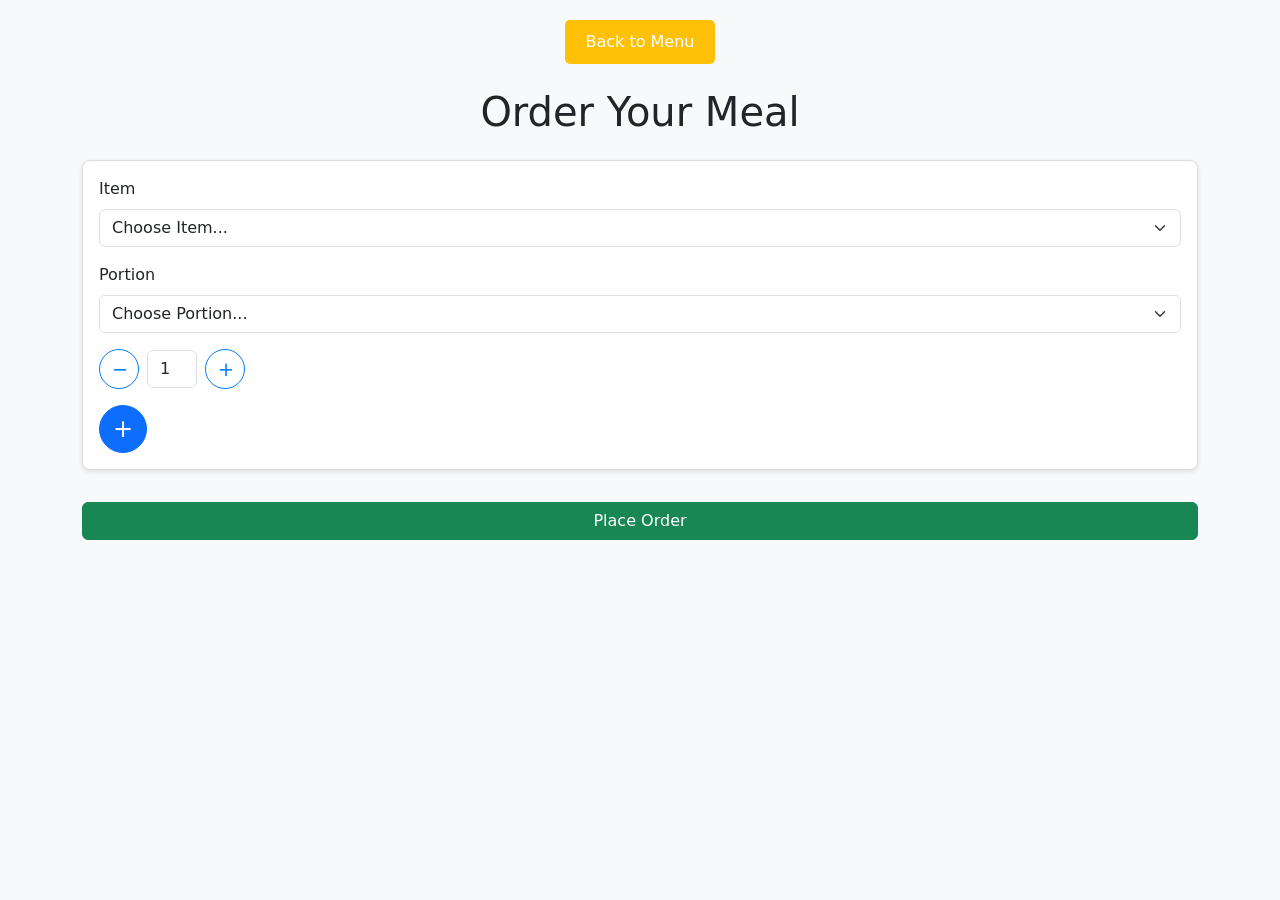
<file: ordernow.html>
<!DOCTYPE html>
<html lang="en">
<head>
    <meta charset="UTF-8">
    <meta name="viewport" content="width=device-width, initial-scale=1.0">
    <title>Menu Order</title>
    <link href="https://cdn.jsdelivr.net/npm/bootstrap@5.3.0-alpha1/dist/css/bootstrap.min.css" rel="stylesheet">
    <link href="https://cdn.jsdelivr.net/npm/bootstrap-icons/font/bootstrap-icons.css" rel="stylesheet"> <!-- Bootstrap Icons -->
    <style>
        body {
            background-color: #f8f9fa;
        }

        .menu-card {
            border: 1px solid #ddd;
            border-radius: 8px;
            padding: 1rem;
            margin-bottom: 1rem;
            background-color: #ffffff;
            box-shadow: 0 2px 5px rgba(0, 0, 0, 0.1);
        }

        .quantity-controls {
            display: flex;
            align-items: center;
            gap: 0.5rem;
        }

        .quantity-controls button {
            font-size: 1.2rem;
            width: 2.5rem;
            height: 2.5rem;
            border-radius: 50%;
            border: 1px solid #007bff;
            color: #007bff;
            background-color: #fff;
            cursor: pointer;
        }

        .quantity-controls button:hover {
            background-color: #007bff;
            color: #fff;
        }

        .quantity-controls input {
            width: 50px;
            text-align: center;
        }

        .add-item-btn {
            font-size: 1.5rem;
            width: 3rem;
            height: 3rem;
            border-radius: 50%;
            padding: 0;
            display: flex;
            justify-content: center;
            align-items: center;
        }

        .trash-icon {
            color: #dc3545;
            font-size: 1.5rem;
            cursor: pointer;
        }

        .trash-icon:hover {
            color: #a71d2a;
        }

        .place-order-btn {
            width: 100%;
        }

        @media (max-width: 576px) {
            .menu-card {
                padding: 0.8rem;
            }

            .quantity-controls button {
                font-size: 1rem;
                width: 2rem;
                height: 2rem;
            }

            .quantity-controls input {
                width: 40px;
            }
        }
        .back-to-menu-container {
      width: 100%;
      text-align: center;
      margin-top: 20px;
    }
    .back-to-menu-btn {
      padding: 10px 20px;
      background-color: #ffc107;
      color: white;
      border: none;
      border-radius: 5px;
      font-size: 16px;
      cursor: pointer;
    }
    </style>
</head>
<body>
    <div class="back-to-menu-container">
        <button class="back-to-menu-btn" onclick="window.location.href='index.html';">Back to Menu</button>
      </div>
    <div class="container my-4">
        <h1 class="text-center mb-4">Order Your Meal</h1>

        <div id="menuItems">
            <!-- Cards will be dynamically added here -->
        </div>

        <button class="btn btn-success place-order-btn mt-3" id="placeOrder">Place Order</button>
    </div>

    <script src="https://code.jquery.com/jquery-3.6.4.min.js"></script>
    <script src="https://cdn.jsdelivr.net/npm/bootstrap@5.3.0-alpha1/dist/js/bootstrap.bundle.min.js"></script>
    <script>
        const menuOptions = `
             <option value="kadai-paneer">Kadai Paneer (F ₹150 | H ₹80)</option>
            <option value="Labaddar-Paneer">Labaddar Paneer (F ₹170 | H ₹90)</option>
            <option value="Bhurji-Paneer">Bhurji Paneer(F ₹199 | H ₹99)</option>
            <option value="Sahi-Paneer">Sahi Paneer(F ₹170 | H ₹90)</option>
            <option value="Butter-Masala-Paneer">Butter Masala Paneer(F ₹170 | H ₹90)</option>
            <option value="Matar-Paneer">Matar Paneer (F ₹160 | H ₹85)</option>
            <option value="Litti-Chokha">Litti Chokha (F ₹90 | H ₹50)</option>
            <option value="Sattu-Paratha">Sattu Paratha (₹80 - 2 pcs)</option>
            <option value="Rajama-Chawal">Rajama Chawal(₹90)</option>
            <option value="Kadhi-Chawal">Kadhi Chawal(₹90)</option>
            <option value="Dal-Chawal">Dal Chawal(₹90)</option>
            <option value="Dal-Delight-Platter">Dal Delight Platter(₹95)</option>
            <option value="Royal-Paneer-Platter">Royal Paneer Platter(₹110)</option>
     
     
            <option value="Dal-Tadka">Dal Tadka (F ₹120 | H ₹60)/option>
            <option value="Chhole">Chhole (F ₹120 | H ₹60)</option>
            <option value="Rajama">Rajama (F ₹120 | H ₹60)</option>
            <option value="Kadhi-Pakoda">Kadhi Pakoda (F ₹120 | H ₹60)</option>
            <option value="Dal-Makhani">Dal Makhani (F ₹150 | H ₹80)</option>
            <option value="Paneer-Fried-Rice">Paneer Fried Rice (F ₹120 | H ₹70)</option>
            <option value="Seasonal-Sabji">Seasonal Sabji (F ₹80 | H ₹45)</option>
            <option value="Roti">Roti (₹10 - 1 pcs)</option>
            <option value="Allo-Paratha(2 pcs)">Allo Paratha (₹75 - 2 pcs )</option>
            <option value="Sattu-Paratha(2 pcs)">Sattu Paratha (₹80 - 2 pcs)</option>
            <option value="Paneer-Paratha(2 pcs)">Paneer Paratha (₹90 - 2 pcs)</option>
        `;

        const noPortionItems = ["roti", "paratha",'chawal','platter'];

        function createMenuCard() {
            const menuCard = $(`
                <div class="menu-card">
                    <div class="mb-3">
                        <label for="item" class="form-label">Item</label>
                        <select class="form-select item">
                            <option value="none" selected>Choose Item...</option>
                            ${menuOptions}
                        </select>
                    </div>
                    <div class="mb-3 portion-container">
                        <label for="portion" class="form-label">Portion</label>
                        <select class="form-select portion">
                            <option value="none" selected>Choose Portion...</option>
                            <option value="half">Half</option>
                            <option value="full">Full</option>
                        </select>
                    </div>
                    <div class="quantity-controls mb-3">
                        <button class="decrease btn btn-outline-primary">&#8722;</button>
                        <input type="number" class="form-control quantity" value="1" min="1" readonly>
                        <button class="increase btn btn-outline-primary">&#43;</button>
                    </div>
                    <div class="d-flex justify-content-between align-items-center">
                        <i class="trash-icon bi bi-trash" title="Remove"></i>
                        <button class="btn btn-primary add-item-btn" title="Add New Item">+</button>
                    </div>
                </div>
            `);

            menuCard.find('.item').on('change', function () {
                const selectedItem = $(this).val().toLowerCase();
                if (noPortionItems.some(item => selectedItem.includes(item))) {
                    menuCard.find('.portion-container').hide();
                } else {
                    menuCard.find('.portion-container').show();
                }
            });

            menuCard.find('.increase').on('click', function () {
                const quantity = menuCard.find('.quantity');
                quantity.val(parseInt(quantity.val()) + 1);
            });

            menuCard.find('.decrease').on('click', function () {
                const quantity = menuCard.find('.quantity');
                if (parseInt(quantity.val()) > 1) {
                    quantity.val(parseInt(quantity.val()) - 1);
                }
            });

            menuCard.find('.trash-icon').on('click', function () {
                menuCard.remove();
                updateVisibility();
            });

            menuCard.find('.add-item-btn').on('click', function () {
                $('#menuItems').append(createMenuCard());
                updateVisibility();
            });

            return menuCard;
        }

        function updateVisibility() {
            const menuCards = $('.menu-card');
            if (menuCards.length === 1) {
                $('.trash-icon').hide(); // Hide trash icon if only 1 card
            } else {
                $('.trash-icon').show(); // Show trash icon if more than 1 card
            }

            $('.add-item-btn').hide(); // Hide all add buttons
            $('.menu-card:last-child .add-item-btn').show(); // Show only on last card
        }

        $('#menuItems').append(createMenuCard());
        updateVisibility();

        $('#placeOrder').on('click', function () {
            const menuItems = $('.menu-card');
            let orderDetails = "Hello, I want to order:\n";
            let validOrder = false;

            menuItems.each(function () {
                const itemName = $(this).find('.item').val();
                var portion = $(this).find('.portion').val();
                const quantity = $(this).find('.quantity').val();

                if(portion==null || portion=='none'){

                    portion='';
                }

                if (itemName !== "none" && parseInt(quantity) > 0) {
                    const portionText = noPortionItems.some(item => itemName.toLowerCase().includes(item)) ? "" : ` (${portion})`;
                    orderDetails += `- ${itemName}${portionText} x ${quantity}\n`;
                    validOrder = true;
                }
            });

            if (!validOrder) {
                alert("Please add at least one valid item to your order.");
                return;
            }

            const whatsappLink = `https://wa.me/9588384016?text=${encodeURIComponent(orderDetails)}`;
            window.open(whatsappLink, '_blank');
        });
    </script>
</body>
</html>
</file>
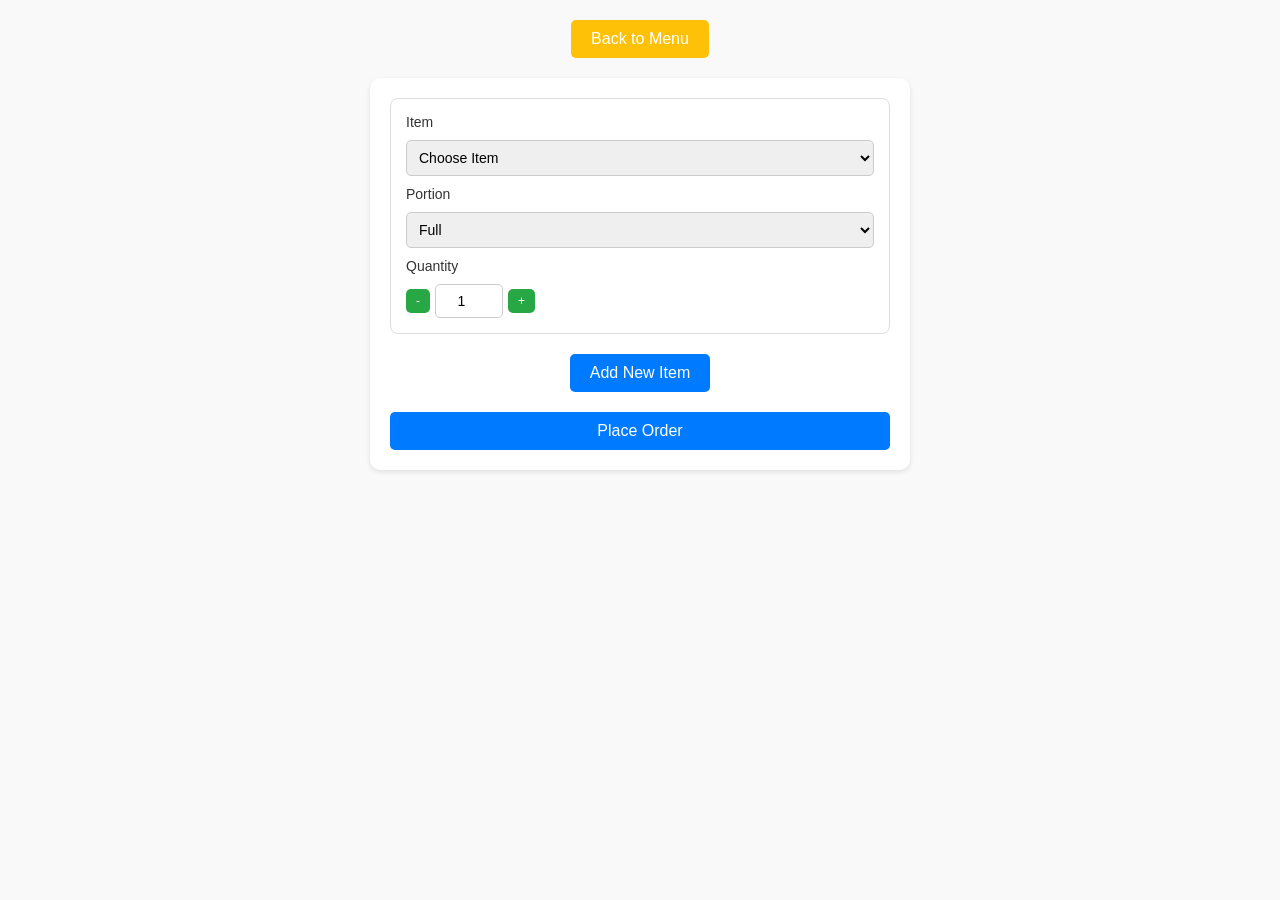
<file: ordernow2.html>
<!DOCTYPE html>
<html lang="en">
<head>
  <meta charset="UTF-8">
  <meta name="viewport" content="width=device-width, initial-scale=1.0">
  <title>Responsive Cart</title>
  <style>
    body {
      font-family: Arial, sans-serif;
      margin: 0;
      padding: 0;
      background-color: #f9f9f9;
    }
    .cart-container {
      max-width: 500px;
      margin: 20px auto;
      padding: 20px;
      background: #fff;
      border-radius: 10px;
      box-shadow: 0 2px 5px rgba(0, 0, 0, 0.1);
    }
    .cart-item {
      display: flex;
      flex-direction: column;
      gap: 10px;
      padding: 15px;
      border: 1px solid #ddd;
      border-radius: 8px;
      margin-bottom: 15px;
      position: relative;
    }
    .cart-item .delete-item {
      position: absolute;
      top: 10px;
      right: 10px;
      font-size: 16px;
      color: #ff4d4d;
      cursor: pointer;
    }
    label {
      font-size: 14px;
      color: #333;
    }
    select, input[type="number"] {
      width: 100%;
      padding: 8px;
      border: 1px solid #ccc;
      border-radius: 5px;
      font-size: 14px;
    }
    .quantity-control {
      display: flex;
      align-items: center;
      gap: 5px;
    }
    .quantity-control button {
      background: #28a745;
      color: white;
      border: none;
      padding: 5px 10px;
      border-radius: 5px;
      font-size: 12px;
      cursor: pointer;
    }
    .quantity-control input {
      width: 50px;
      text-align: center;
    }
    .add-item-btn {
      display: block;
      margin: 20px auto;
      padding: 10px 20px;
      background: #007bff;
      color: white;
      border: none;
      border-radius: 5px;
      font-size: 16px;
      cursor: pointer;
      text-align: center;
    }
    .place-order-btn {
      display: block;
      width: 100%;
      padding: 10px;
      background: #007bff;
      color: white;
      border: none;
      border-radius: 5px;
      font-size: 16px;
      cursor: pointer;
      text-align: center;
      text-decoration: none;
    }
    .back-to-menu-container {
      width: 100%;
      text-align: center;
      margin-top: 20px;
    }
    .back-to-menu-btn {
      padding: 10px 20px;
      background-color: #ffc107;
      color: white;
      border: none;
      border-radius: 5px;
      font-size: 16px;
      cursor: pointer;
    }
  </style>
</head>
<body>
    <div class="back-to-menu-container">
        <button class="back-to-menu-btn" onclick="window.location.href='index.html';">Back to Menu</button>
      </div>
<div class="cart-container">
  <!-- Cart Item -->
  <div class="cart-item">
    <div class="delete-item" onclick="removeItem(this)">🗑️</div>
    <label for="menuItem">Item</label>
    <select class="menu-item">
        <option value="" disabled selected>Choose Item</option>
            <option value="kadai-paneer">Kadai Paneer (F ₹150 | H ₹80)</option>
            <option value="Labaddar-Paneer">Labaddar Paneer (F ₹170 | H ₹90)</option>
            <option value="Bhurji-Paneer">Bhurji Paneer(F ₹199 | H ₹99)</option>
            <option value="Sahi-Paneer">Sahi Paneer(F ₹170 | H ₹90)</option>
            <option value="Butter-Masala-Paneer">Butter Masala Paneer(F ₹170 | H ₹90)</option>
            <option value="Matar-Paneer">Matar Paneer (F ₹160 | H ₹85)</option>
            <option value="Litti-Chokha">Litti Chokha (F ₹90 | H ₹50)</option>
            <option value="Sattu-Paratha">Sattu Paratha (₹80 - 2 pcs)</option>
            <option value="Rajama-Chawal">Rajama Chawal(₹90)</option>
            <option value="Kadhi-Chawal">Kadhi Chawal(₹90)</option>
            <option value="Dal-Chawal">Dal Chawal(₹90)</option>
            <option value="Dal-Delight-Platter">Dal Delight Platter(₹95)</option>
            <option value="Royal-Paneer-Platter">Royal Paneer Platter(₹110)</option>
            <option value="Dal-Delight-Platter">Dal Delight Platter(₹95)</option>
            <option value="Dal-Delight-Platter">Dal Delight Platter(₹95)</option>
            <option value="Dal-Tadka">Dal Tadka (F ₹120 | H ₹60)/option>
            <option value="Chhole">Chhole (F ₹120 | H ₹60)</option>
            <option value="Rajama">Rajama (F ₹120 | H ₹60)</option>
            <option value="Kadhi-Pakoda">Kadhi Pakoda (F ₹120 | H ₹60)</option>
            <option value="Dal-Makhani">Dal Makhani (F ₹150 | H ₹80)</option>
            <option value="Paneer-Fried-Rice">Paneer Fried Rice (F ₹120 | H ₹70)</option>
            <option value="Seasonal-Sabji">Seasonal Sabji (F ₹80 | H ₹45)</option>
            <option value="Roti">Roti (₹10 - 1 pcs)</option>
            <option value="Allo-Paratha(2 pcs)">Allo Paratha (₹75 - 2 pcs )</option>
            <option value="Sattu-Paratha(2 pcs)">Sattu Paratha (₹80 - 2 pcs)</option>
            <option value="Paneer-Paratha(2 pcs)">Paneer Paratha (₹90 - 2 pcs)</option>
    </select>
    <label for="portion">Portion</label>
    <select class="portion">
      <option value="Full">Full</option>
      <option value="Half">Half</option>
    </select>
    <label>Quantity</label>
    <div class="quantity-control">
      <button onclick="decreaseQuantity(this)">-</button>
      <input type="number" value="1" min="1" class="quantity">
      <button onclick="increaseQuantity(this)">+</button>
    </div>
  </div>

  <!-- Add New Item Button -->
  <button class="add-item-btn" onclick="addNewItem()">Add New Item</button>

  <!-- Place Order Button -->
  <button class="place-order-btn" onclick="placeOrder()">Place Order</button>
</div>

<script>
 function addNewItem() {
  const container = document.querySelector('.cart-container');
  const newItem = document.querySelector('.cart-item').cloneNode(true);

  // Reset values for the new item
  newItem.querySelector('.menu-item').value = "";
  newItem.querySelector('.portion').value = "Full";
  newItem.querySelector('.quantity').value = 1;

  // Append new item to the container
  container.insertBefore(newItem, document.querySelector('.add-item-btn'));

  // Show delete buttons only if there are multiple items
  toggleDeleteButtons();
}

function removeItem(button) {
  const item = button.closest('.cart-item');
  item.remove();

  // Hide delete buttons if there's only one item left
  toggleDeleteButtons();
}

function increaseQuantity(button) {

  debugger;
//  const input = button.nextElementSibling;
  const qty =document.getElementsByClassName('quantity')[0].value;//  $('.quantity').val();
  document.getElementsByClassName('quantity')[0].value= parseInt(qty)+1;
  // quantityElement.textContent = parseInt(quantityElement.textContent) + 1;
  // input.value = parseInt(input.value) + 1;
}

function decreaseQuantity(button) {
  const qty =document.getElementsByClassName('quantity')[0].value;//  $('.quantity').val();
  document.getElementsByClassName('quantity')[0].value= parseInt(qty)+1;
  if (parseInt(qty) > 1) {
    document.getElementsByClassName('quantity')[0].value= parseInt(qty)-1;
  }
}

function toggleDeleteButtons() {
  const items = document.querySelectorAll('.cart-item');
  const deleteButtons = document.querySelectorAll('.delete-item');

  if (items.length === 1) {
    deleteButtons.forEach(button => button.style.display = 'none');
  } else {
    deleteButtons.forEach(button => button.style.display = 'block');
  }
}

function placeOrder() {
  const cartItems = document.querySelectorAll('.cart-item');
  const orderDetails = [];
  //let orderDetails = "Order Details:\n";

  cartItems.forEach((item, index) => {
    const menuItem = item.querySelector('.menu-item').value;
    const portion = item.querySelector('.portion').value;
    const quantity = item.querySelector('.quantity').value;

    if (menuItem) {
     // orderDetails += `${index + 1}. ${menuItem} - ${portion} - Qty: ${quantity}\n`;
      orderDetails.push(`${menuItem} (${portion}) x${quantity}`);
    }
  });

  if (orderDetails.length === 0) {
    alert("Please add items to your cart before placing the order.");
    return;
  }
  const orderText = `Hi, I would like to order:\n\n${orderDetails.join("\n")}`;
  // Encode the order details for the WhatsApp URL
  const encodedDetails = encodeURIComponent(orderText);
  const whatsappUrl = `https://wa.me/919588384016?text=${encodedDetails}`;

  // Redirect to WhatsApp
  window.open(whatsappUrl, "_blank");
}

// Initial call to hide delete button if there's only one item
document.addEventListener('DOMContentLoaded', toggleDeleteButtons);

</script>

</body>
</html>
</file>
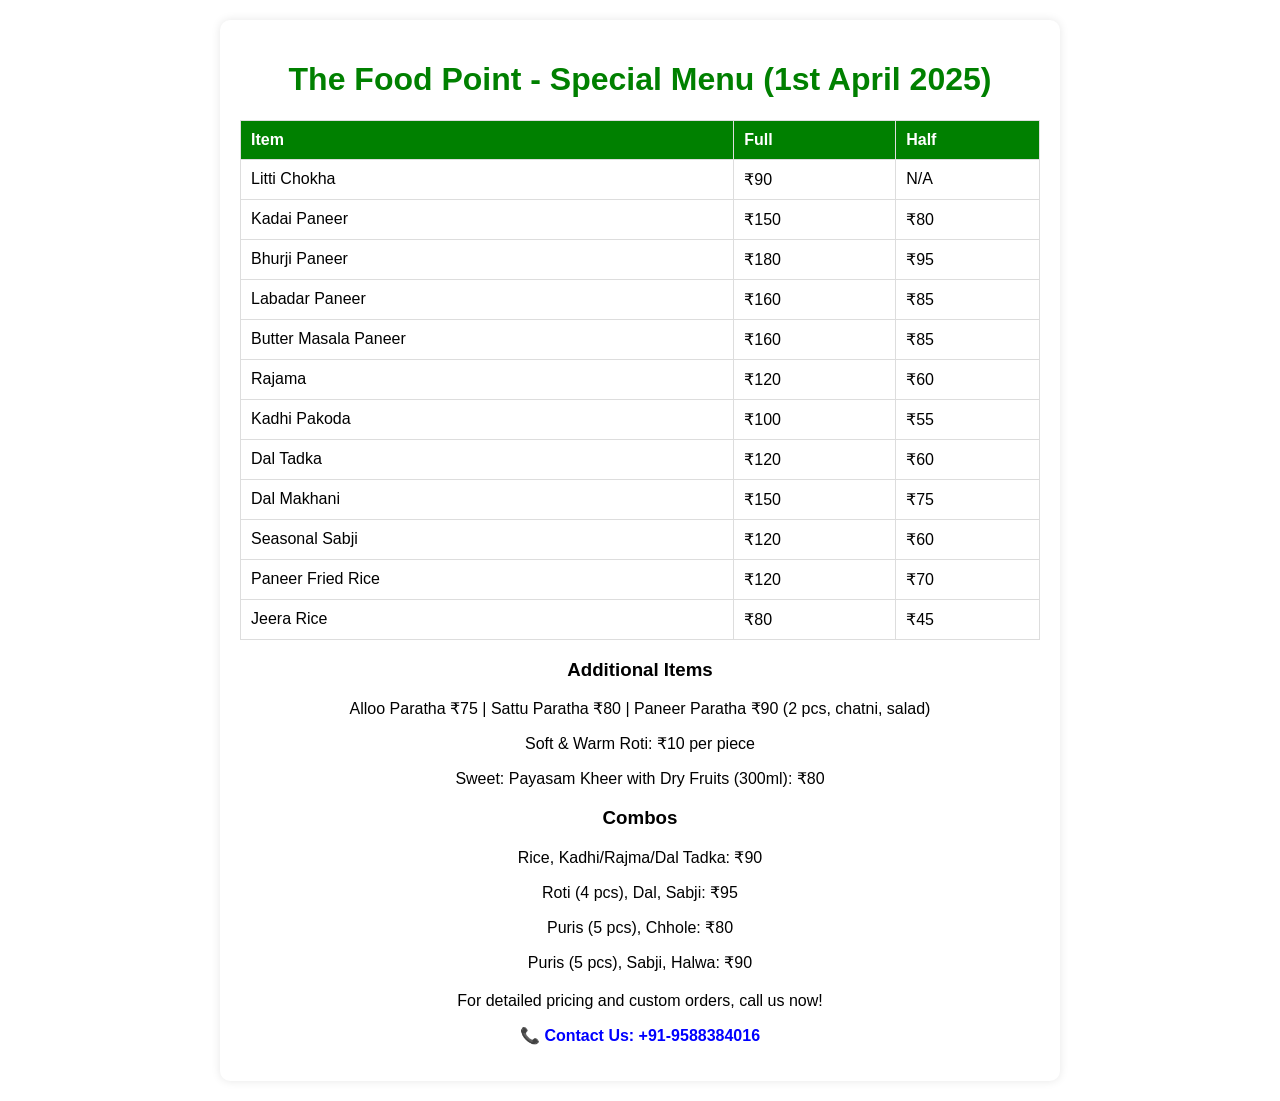
<file: pricetable.html>
<!DOCTYPE html>
<html lang="en">
<head>
    <meta charset="UTF-8">
    <meta name="viewport" content="width=device-width, initial-scale=1.0">
    <title>The Food Point Menu</title>
    <style>
        body {
            font-family: Arial, sans-serif;
            margin: 0;
            padding: 0;
            background-color: #fff;
            text-align: center;
        }
        .container {
            max-width: 800px;
            margin: 20px auto;
            padding: 20px;
            background: #fff;
            box-shadow: 0 0 10px rgba(0, 0, 0, 0.1);
            border-radius: 10px;
        }
        h1 {
            color: green;
        }
        .menu-table {
            width: 100%;
            border-collapse: collapse;
            margin-top: 20px;
        }
        .menu-table th, .menu-table td {
            border: 1px solid #ddd;
            padding: 10px;
            text-align: left;
        }
        .menu-table th {
            background: green;
            color: white;
        }
        .contact {
            margin-top: 20px;
        }
        .contact a {
            color: blue;
            text-decoration: none;
            font-weight: bold;
        }
        @media (max-width: 600px) {
            .menu-table, .menu-table th, .menu-table td {
                font-size: 14px;
            }
        }
    </style>
</head>
<body>
    <div class="container">
        <h1>The Food Point - Special Menu (1st April 2025)</h1>
        <table class="menu-table">
            <tr>
                <th>Item</th>
                <th>Full</th>
                <th>Half</th>
            </tr>
            <tr><td>Litti Chokha</td><td>₹90</td><td>N/A</td></tr>
            <tr><td>Kadai Paneer</td><td>₹150</td><td>₹80</td></tr>
            <tr><td>Bhurji Paneer</td><td>₹180</td><td>₹95</td></tr>
            <tr><td>Labadar Paneer</td><td>₹160</td><td>₹85</td></tr>
            <tr><td>Butter Masala Paneer</td><td>₹160</td><td>₹85</td></tr>
            <tr><td>Rajama</td><td>₹120</td><td>₹60</td></tr>
            <tr><td>Kadhi Pakoda</td><td>₹100</td><td>₹55</td></tr>
            <tr><td>Dal Tadka</td><td>₹120</td><td>₹60</td></tr>
            <tr><td>Dal Makhani</td><td>₹150</td><td>₹75</td></tr>
            <tr><td>Seasonal Sabji</td><td>₹120</td><td>₹60</td></tr>
            <tr><td>Paneer Fried Rice</td><td>₹120</td><td>₹70</td></tr>
            <tr><td>Jeera Rice</td><td>₹80</td><td>₹45</td></tr>
        </table>
        <h3>Additional Items</h3>
        <p>Alloo Paratha ₹75 | Sattu Paratha ₹80 | Paneer Paratha ₹90 (2 pcs, chatni, salad)</p>
        <p>Soft & Warm Roti: ₹10 per piece</p>
        <p>Sweet: Payasam Kheer with Dry Fruits (300ml): ₹80</p>
        <h3>Combos</h3>
        <p>Rice, Kadhi/Rajma/Dal Tadka: ₹90</p>
        <p>Roti (4 pcs), Dal, Sabji: ₹95</p>
        <p>Puris (5 pcs), Chhole: ₹80</p>
        <p>Puris (5 pcs), Sabji, Halwa: ₹90</p>
        <div class="contact">
            <p>For detailed pricing and custom orders, call us now!</p>
            <p><a href="tel:+919588384016">📞 Contact Us: +91-9588384016</a></p>
        </div>
    </div>
</body>
</html>
</file>
<file: assets/css/main.css>
/**
* Template Name: Yummy
* Template URL: https://bootstrapmade.com/yummy-bootstrap-restaurant-website-template/
* Updated: Aug 07 2024 with Bootstrap v5.3.3
* Author: BootstrapMade.com
* License: https://bootstrapmade.com/license/
*/

/*--------------------------------------------------------------
# Font & Color Variables
# Help: https://bootstrapmade.com/color-system/
--------------------------------------------------------------*/
/* Fonts */
:root {
  --default-font: "Roboto",  system-ui, -apple-system, "Segoe UI", Roboto, "Helvetica Neue", Arial, "Noto Sans", "Liberation Sans", sans-serif, "Apple Color Emoji", "Segoe UI Emoji", "Segoe UI Symbol", "Noto Color Emoji";
  --heading-font: "Amatic SC",  sans-serif;
  --nav-font: "Inter",  sans-serif;
}

/* Global Colors - The following color variables are used throughout the website. Updating them here will change the color scheme of the entire website */
:root { 
  --background-color: #ffffff; /* Background color for the entire website, including individual sections */
  --default-color: #212529; /* Default color used for the majority of the text content across the entire website */
  --heading-color: #1ca71e; /* Color for headings, subheadings and title throughout the website */
  --accent-color: #16a314; /* Accent color that represents your brand on the website. It's used for buttons, links, and other elements that need to stand out */
  --surface-color: #ffffff; /* The surface color is used as a background of boxed elements within sections, such as cards, icon boxes, or other elements that require a visual separation from the global background. */
  --contrast-color: #ffffff; /* Contrast color for text, ensuring readability against backgrounds of accent, heading, or default colors. */
}

/* Nav Menu Colors - The following color variables are used specifically for the navigation menu. They are separate from the global colors to allow for more customization options */
:root {
  --nav-color: #7f7f90;  /* The default color of the main navmenu links */
  --nav-hover-color: #18aa41; /* Applied to main navmenu links when they are hovered over or active */
  --nav-mobile-background-color: #ffffff; /* Used as the background color for mobile navigation menu */
  --nav-dropdown-background-color: #ffffff; /* Used as the background color for dropdown items that appear when hovering over primary navigation items */
  --nav-dropdown-color: #7f7f90; /* Used for navigation links of the dropdown items in the navigation menu. */
  --nav-dropdown-hover-color: #2bb724; /* Similar to --nav-hover-color, this color is applied to dropdown navigation links when they are hovered over. */
}

/* Color Presets - These classes override global colors when applied to any section or element, providing reuse of the sam color scheme. */

.light-background {
  --background-color: #f2f2f2;
  --surface-color: #ffffff;
}

.dark-background {
  --background-color: #1f1f24;
  --default-color: #ffffff;
  --heading-color: #ffffff;
  --surface-color: #37373f;
  --contrast-color: #ffffff;
}

/* Smooth scroll */
:root {
  scroll-behavior: smooth;
}

/*--------------------------------------------------------------
# General Styling & Shared Classes
--------------------------------------------------------------*/
body {
  color: var(--default-color);
  background-color: var(--background-color);
  font-family: var(--default-font);
}

a {
  color: var(--accent-color);
  text-decoration: none;
  transition: 0.3s;
}

a:hover {
  color: color-mix(in srgb, var(--accent-color), transparent 25%);
  text-decoration: none;
}

h1,
h2,
h3,
h4,
h5,
h6 {
  color: var(--heading-color);
  font-family: var(--heading-font);
}

/* Pulsating Play Button
------------------------------*/
.pulsating-play-btn {
  width: 94px;
  height: 94px;
  background: radial-gradient(var(--accent-color) 50%, color-mix(in srgb, var(--accent-color), transparent 75%) 52%);
  border-radius: 50%;
  display: block;
  position: relative;
  overflow: hidden;
}

.pulsating-play-btn:before {
  content: "";
  position: absolute;
  width: 120px;
  height: 120px;
  animation-delay: 0s;
  animation: pulsate-play-btn 2s;
  animation-direction: forwards;
  animation-iteration-count: infinite;
  animation-timing-function: steps;
  opacity: 1;
  border-radius: 50%;
  border: 5px solid color-mix(in srgb, var(--accent-color), transparent 30%);
  top: -15%;
  left: -15%;
  background: rgba(198, 16, 0, 0);
}

.pulsating-play-btn:after {
  content: "";
  position: absolute;
  left: 50%;
  top: 50%;
  transform: translateX(-40%) translateY(-50%);
  width: 0;
  height: 0;
  border-top: 10px solid transparent;
  border-bottom: 10px solid transparent;
  border-left: 15px solid #fff;
  z-index: 100;
  transition: all 400ms cubic-bezier(0.55, 0.055, 0.675, 0.19);
}

.pulsating-play-btn:hover:before {
  content: "";
  position: absolute;
  left: 50%;
  top: 50%;
  transform: translateX(-40%) translateY(-50%);
  width: 0;
  height: 0;
  border: none;
  border-top: 10px solid transparent;
  border-bottom: 10px solid transparent;
  border-left: 15px solid #fff;
  z-index: 200;
  animation: none;
  border-radius: 0;
}

.pulsating-play-btn:hover:after {
  border-left: 15px solid var(--accent-color);
  transform: scale(20);
}

@keyframes pulsate-play-btn {
  0% {
    transform: scale(0.6, 0.6);
    opacity: 1;
  }

  100% {
    transform: scale(1, 1);
    opacity: 0;
  }
}

/* PHP Email Form Messages
------------------------------*/
.php-email-form .error-message {
  display: none;
  background: #df1529;
  color: #ffffff;
  text-align: left;
  padding: 15px;
  margin-bottom: 24px;
  font-weight: 600;
}

.php-email-form .sent-message {
  display: none;
  color: #ffffff;
  background: #059652;
  text-align: center;
  padding: 15px;
  margin-bottom: 24px;
  font-weight: 600;
}

.php-email-form .loading {
  display: none;
  background: var(--surface-color);
  text-align: center;
  padding: 15px;
  margin-bottom: 24px;
}

.php-email-form .loading:before {
  content: "";
  display: inline-block;
  border-radius: 50%;
  width: 24px;
  height: 24px;
  margin: 0 10px -6px 0;
  border: 3px solid var(--accent-color);
  border-top-color: var(--surface-color);
  animation: php-email-form-loading 1s linear infinite;
}

@keyframes php-email-form-loading {
  0% {
    transform: rotate(0deg);
  }

  100% {
    transform: rotate(360deg);
  }
}

/*--------------------------------------------------------------
# Global Header
--------------------------------------------------------------*/
.header {
  color: var(--default-color);
  background-color: var(--background-color);
  padding: 20px 0;
  transition: all 0.5s;
  z-index: 997;
}

.header .logo {
  line-height: 1;
}

.header .logo img {
  max-height: 36px;
  margin-right: 8px;
}

.header .logo h1 {
  font-size: 30px;
  margin: 0;
  font-weight: 700;
  color: var(--heading-color);
  font-family: var(--default-font);
}

.header .logo span {
  color: var(--accent-color);
  font-size: 36px;
}

.header .btn-getstarted,
.header .btn-getstarted:focus {
  color: var(--contrast-color);
  background: var(--accent-color);
  font-size: 14px;
  padding: 8px 26px;
  margin: 0;
  border-radius: 50px;
  transition: 0.3s;
}

.header .btn-getstarted:hover,
.header .btn-getstarted:focus:hover {
  color: var(--contrast-color);
  background: color-mix(in srgb, var(--accent-color), transparent 15%);
}

@media (max-width: 1200px) {
  .header .logo {
    order: 1;
  }

  .header .btn-getstarted {
    order: 2;
    margin: 0 15px 0 0;
    padding: 6px 20px;
  }

  .header .navmenu {
    order: 3;
  }
}

.scrolled .header {
  box-shadow: 0px 0 18px rgba(0, 0, 0, 0.1);
}

/*--------------------------------------------------------------
# Navigation Menu
--------------------------------------------------------------*/
/* Desktop Navigation */
@media (min-width: 1200px) {
  .navmenu {
    padding: 0;
  }

  .navmenu ul {
    margin: 0;
    padding: 0;
    display: flex;
    list-style: none;
    align-items: center;
  }

  .navmenu li {
    position: relative;
  }

  .navmenu>ul>li {
    white-space: nowrap;
    padding: 15px 14px;
  }

  .navmenu>ul>li:last-child {
    padding-right: 0;
  }

  .navmenu a,
  .navmenu a:focus {
    color: var(--nav-color);
    font-size: 15px;
    padding: 0 2px;
    font-family: var(--nav-font);
    font-weight: 500;
    display: flex;
    align-items: center;
    justify-content: space-between;
    white-space: nowrap;
    transition: 0.3s;
    position: relative;
  }

  .navmenu a i,
  .navmenu a:focus i {
    font-size: 12px;
    line-height: 0;
    margin-left: 5px;
    transition: 0.3s;
  }

  .navmenu>ul>li>a:before {
    content: "";
    position: absolute;
    height: 2px;
    bottom: -6px;
    left: 0;
    background-color: var(--nav-hover-color);
    visibility: hidden;
    width: 0px;
    transition: all 0.3s ease-in-out 0s;
  }

  .navmenu a:hover:before,
  .navmenu li:hover>a:before,
  .navmenu .active:before {
    visibility: visible;
    width: 100%;
  }

  .navmenu li:hover>a,
  .navmenu .active,
  .navmenu .active:focus {
    color: color-mix(in srgb, var(--nav-color) 80%, black 50%);
  }

  .navmenu .dropdown ul {
    margin: 0;
    padding: 10px 0;
    background: var(--nav-dropdown-background-color);
    display: block;
    position: absolute;
    visibility: hidden;
    left: 14px;
    top: 130%;
    opacity: 0;
    transition: 0.3s;
    border-radius: 4px;
    z-index: 99;
    box-shadow: 0px 0px 30px rgba(0, 0, 0, 0.1);
  }

  .navmenu .dropdown ul li {
    min-width: 200px;
  }

  .navmenu .dropdown ul a {
    padding: 10px 20px;
    font-size: 15px;
    text-transform: none;
    color: var(--nav-dropdown-color);
  }

  .navmenu .dropdown ul a i {
    font-size: 12px;
  }

  .navmenu .dropdown ul a:hover,
  .navmenu .dropdown ul .active:hover,
  .navmenu .dropdown ul li:hover>a {
    color: var(--nav-dropdown-hover-color);
  }

  .navmenu .dropdown:hover>ul {
    opacity: 1;
    top: 100%;
    visibility: visible;
  }

  .navmenu .dropdown .dropdown ul {
    top: 0;
    left: -90%;
    visibility: hidden;
  }

  .navmenu .dropdown .dropdown:hover>ul {
    opacity: 1;
    top: 0;
    left: -100%;
    visibility: visible;
  }
}

/* Mobile Navigation */
@media (max-width: 1199px) {
  .mobile-nav-toggle {
    color: var(--nav-color);
    font-size: 28px;
    line-height: 0;
    margin-right: 10px;
    cursor: pointer;
    transition: color 0.3s;
  }

  .navmenu {
    padding: 0;
    z-index: 9997;
  }

  .navmenu ul {
    display: none;
    list-style: none;
    position: absolute;
    inset: 60px 20px 20px 20px;
    padding: 10px 0;
    margin: 0;
    border-radius: 6px;
    background-color: var(--nav-mobile-background-color);
    border: 1px solid color-mix(in srgb, var(--default-color), transparent 90%);
    box-shadow: none;
    overflow-y: auto;
    transition: 0.3s;
    z-index: 9998;
  }

  .navmenu a,
  .navmenu a:focus {
    color: var(--nav-dropdown-color);
    padding: 10px 20px;
    font-family: var(--nav-font);
    font-size: 17px;
    font-weight: 500;
    display: flex;
    align-items: center;
    justify-content: space-between;
    white-space: nowrap;
    transition: 0.3s;
  }

  .navmenu a i,
  .navmenu a:focus i {
    font-size: 12px;
    line-height: 0;
    margin-left: 5px;
    width: 30px;
    height: 30px;
    display: flex;
    align-items: center;
    justify-content: center;
    border-radius: 50%;
    transition: 0.3s;
    background-color: color-mix(in srgb, var(--accent-color), transparent 90%);
  }

  .navmenu a i:hover,
  .navmenu a:focus i:hover {
    background-color: var(--accent-color);
    color: var(--contrast-color);
  }

  .navmenu a:hover,
  .navmenu .active,
  .navmenu .active:focus {
    color: var(--nav-dropdown-hover-color);
  }

  .navmenu .active i,
  .navmenu .active:focus i {
    background-color: var(--accent-color);
    color: var(--contrast-color);
    transform: rotate(180deg);
  }

  .navmenu .dropdown ul {
    position: static;
    display: none;
    z-index: 99;
    padding: 10px 0;
    margin: 10px 20px;
    background-color: var(--nav-dropdown-background-color);
    transition: all 0.5s ease-in-out;
  }

  .navmenu .dropdown ul ul {
    background-color: rgba(33, 37, 41, 0.1);
  }

  .navmenu .dropdown>.dropdown-active {
    display: block;
    background-color: rgba(33, 37, 41, 0.03);
  }

  .mobile-nav-active {
    overflow: hidden;
  }

  .mobile-nav-active .mobile-nav-toggle {
    color: #fff;
    position: absolute;
    font-size: 32px;
    top: 15px;
    right: 15px;
    margin-right: 0;
    z-index: 9999;
  }

  .mobile-nav-active .navmenu {
    position: fixed;
    overflow: hidden;
    inset: 0;
    background: rgba(33, 37, 41, 0.8);
    transition: 0.3s;
  }

  .mobile-nav-active .navmenu>ul {
    display: block;
  }
}

/*--------------------------------------------------------------
# Global Footer
--------------------------------------------------------------*/
.footer {
  --heading-font: var(--default-font);
  color: var(--default-color);
  background-color: var(--background-color);
  font-size: 14px;
  padding: 40px 0;
  position: relative;
}

.footer .icon {
  color: var(--accent-color);
  margin-right: 15px;
  font-size: 24px;
  line-height: 0;
}

.footer h4 {
  font-size: 16px;
  font-weight: 700;
  margin-bottom: 15px;
}

.footer .address p {
  margin-bottom: 0px;
}

.footer .social-links a {
  display: flex;
  align-items: center;
  justify-content: center;
  width: 40px;
  height: 40px;
  border-radius: 50%;
  border: 1px solid color-mix(in srgb, var(--default-color), transparent 50%);
  font-size: 16px;
  color: color-mix(in srgb, var(--default-color), transparent 50%);
  margin-right: 10px;
  transition: 0.3s;
}

.footer .social-links a:hover {
  color: var(--accent-color);
  border-color: var(--accent-color);
}

.footer .copyright {
  padding-top: 20px;
  border-top: 1px solid color-mix(in srgb, var(--default-color), transparent 90%);
}

.footer .copyright p {
  margin-bottom: 0;
}

.footer .credits {
  margin-top: 5px;
  font-size: 13px;
}

/*--------------------------------------------------------------
# Preloader
--------------------------------------------------------------*/
#preloader {
  position: fixed;
  inset: 0;
  z-index: 9999;
  overflow: hidden;
  background-color: var(--background-color);
  transition: all 0.6s ease-out;
  width: 100%;
  height: 100vh;
}

#preloader:before,
#preloader:after {
  content: "";
  position: absolute;
  border: 4px solid var(--accent-color);
  border-radius: 50%;
  animation: animate-preloader 2s cubic-bezier(0, 0.2, 0.8, 1) infinite;
}

#preloader:after {
  animation-delay: -0.5s;
}

@keyframes animate-preloader {
  0% {
    width: 10px;
    height: 10px;
    top: calc(50% - 5px);
    left: calc(50% - 5px);
    opacity: 1;
  }

  100% {
    width: 72px;
    height: 72px;
    top: calc(50% - 36px);
    left: calc(50% - 36px);
    opacity: 0;
  }
}

/*--------------------------------------------------------------
# Scroll Top Button
--------------------------------------------------------------*/
.scroll-top {
  position: fixed;
  visibility: hidden;
  opacity: 0;
  right: 15px;
  bottom: -15px;
  z-index: 99999;
  background-color: var(--accent-color);
  width: 44px;
  height: 44px;
  border-radius: 50px;
  transition: all 0.4s;
}

.scroll-top i {
  font-size: 24px;
  color: var(--contrast-color);
  line-height: 0;
}

.scroll-top:hover {
  background-color: color-mix(in srgb, var(--accent-color), transparent 20%);
  color: var(--contrast-color);
}

.scroll-top.active {
  visibility: visible;
  opacity: 1;
  bottom: 15px;
}

/*--------------------------------------------------------------
# Disable aos animation delay on mobile devices
--------------------------------------------------------------*/
@media screen and (max-width: 768px) {
  [data-aos-delay] {
    transition-delay: 0 !important;
  }
}

/*--------------------------------------------------------------
# Global Page Titles & Breadcrumbs
--------------------------------------------------------------*/
.page-title {
  --background-color: color-mix(in srgb, var(--default-color), transparent 96%);
  color: var(--default-color);
  background-color: var(--background-color);
  padding: 120px 0;
  text-align: center;
  position: relative;
}

.page-title h1 {
  font-size: 42px;
  font-weight: 400;
  margin-bottom: 10px;
  font-family: var(--default-font);
}

.page-title .breadcrumbs ol {
  display: flex;
  flex-wrap: wrap;
  list-style: none;
  justify-content: center;
  padding: 0;
  margin: 0;
  font-size: 16px;
  font-weight: 400;
}

.page-title .breadcrumbs ol li+li {
  padding-left: 10px;
}

.page-title .breadcrumbs ol li+li::before {
  content: "/";
  display: inline-block;
  padding-right: 10px;
  color: color-mix(in srgb, var(--default-color), transparent 70%);
}

/*--------------------------------------------------------------
# Global Sections
--------------------------------------------------------------*/
section,
.section {
  color: var(--default-color);
  background-color: var(--background-color);
  padding: 60px 0;
  scroll-margin-top: 92px;
  overflow: clip;
}

@media (max-width: 1199px) {

  section,
  .section {
    scroll-margin-top: 56px;
  }
}

/*--------------------------------------------------------------
# Global Section Titles
--------------------------------------------------------------*/
.section-title {
  text-align: center;
  padding-bottom: 60px;
  position: relative;
}

.section-title h2 {
  font-size: 13px;
  letter-spacing: 1px;
  font-weight: 400;
  padding: 0;
  margin: 0;
  color: color-mix(in srgb, var(--default-color), transparent 50%);
  display: inline-block;
  text-transform: uppercase;
  font-family: var(--default-font);
}

.section-title p {
  color: var(--heading-color);
  margin: 10px 0 0 0;
  font-size: 48px;
  font-weight: 500;
  font-family: var(--heading-font);
}

.section-title p .description-title {
  color: var(--accent-color);
}

/*--------------------------------------------------------------
# Hero Section
--------------------------------------------------------------*/
.hero {
  width: 100%;
  min-height: 60vh;
  position: relative;
  padding: 60px 0;
  display: flex;
  align-items: center;
}

.hero h1 {
  margin: 0;
  font-size: 64px;
  font-weight: 700;
}

.hero p {
  color: color-mix(in srgb, var(--default-color), transparent 30%);
  margin: 5px 0 30px 0;
  font-size: 20px;
  font-weight: 400;
}

.hero .btn-get-started {
  color: var(--contrast-color);
  background: var(--accent-color);
  font-weight: 400;
  font-size: 15px;
  letter-spacing: 1px;
  display: inline-block;
  padding: 10px 28px 12px 28px;
  border-radius: 50px;
  transition: 0.5s;
  box-shadow: 0 8px 28px rgba(0, 0, 0, 0.1);
}

.hero .btn-get-started:hover {
  color: var(--contrast-color);
  background: color-mix(in srgb, var(--accent-color), transparent 15%);
  box-shadow: 0 8px 28px rgba(0, 0, 0, 0.1);
}

.hero .btn-watch-video {
  font-size: 16px;
  transition: 0.5s;
  margin-left: 25px;
  color: var(--default-color);
  font-weight: 500;
}

.hero .btn-watch-video i {
  color: var(--accent-color);
  font-size: 32px;
  transition: 0.3s;
  line-height: 0;
  margin-right: 8px;
}

.hero .btn-watch-video:hover {
  color: var(--accent-color);
}

.hero .btn-watch-video:hover i {
  color: color-mix(in srgb, var(--accent-color), transparent 15%);
}

.hero .animated {
  animation: up-down 2s ease-in-out infinite alternate-reverse both;
}

@media (max-width: 640px) {
  .hero h1 {
    font-size: 28px;
    line-height: 36px;
  }

  .hero p {
    font-size: 18px;
    line-height: 24px;
    margin-bottom: 30px;
  }

  .hero .btn-get-started,
  .hero .btn-watch-video {
    font-size: 13px;
  }
}

@keyframes up-down {
  0% {
    transform: translateY(10px);
  }

  100% {
    transform: translateY(-10px);
  }
}

/*--------------------------------------------------------------
# About Section
--------------------------------------------------------------*/
.about h3 {
  font-weight: 700;
  font-size: 28px;
  margin-bottom: 20px;
}

.about .book-a-table {
  text-align: center;
  border: 4px solid color-mix(in srgb, var(--default-color), transparent 30%);
  padding: 22px;
}

.about .book-a-table h3 {
  font-family: var(--default-font);
  margin: 0 0 0 0;
  font-size: 24px;
}

.about .book-a-table p {
  color: var(--accent-color);
  font-weight: 500;
  font-size: 28px;
  margin: 0;
}

.about .fst-italic {
  color: color-mix(in srgb, var(--default-color), var(--contrast-color) 50%);
}

.about .content ul {
  list-style: none;
  padding: 0;
}

.about .content ul li {
  padding: 0 0 10px 30px;
  position: relative;
}

.about .content ul i {
  position: absolute;
  font-size: 20px;
  left: 0;
  top: -3px;
  color: var(--accent-color);
}

.about .content p:last-child {
  margin-bottom: 0;
}

.about .pulsating-play-btn {
  position: absolute;
  left: calc(50% - 47px);
  top: calc(50% - 47px);
}

/*--------------------------------------------------------------
# Why Us Section
--------------------------------------------------------------*/
.why-us .why-box {
  color: var(--contrast-color);
  background: var(--accent-color);
  padding: 30px;
}

.why-us .why-box h3 {
  color: var(--contrast-color);
  font-family: var(--default-font);
  font-weight: 700;
  font-size: 34px;
  margin-bottom: 30px;
}

.why-us .why-box p {
  margin-bottom: 30px;
}

.why-us .why-box .more-btn {
  display: inline-block;
  background: color-mix(in srgb, var(--contrast-color), transparent 85%);
  padding: 8px 40px 10px 40px;
  color: var(--contrast-color);
  transition: all ease-in-out 0.4s;
  border-radius: 50px;
}

.why-us .why-box .more-btn i {
  font-size: 14px;
}

.why-us .why-box .more-btn:hover {
  color: var(--accent-color);
  background: var(--surface-color);
}

.why-us .icon-box {
  background-color: var(--surface-color);
  text-align: center;
  padding: 40px 30px;
  width: 100%;
  height: 100%;
  border: 1px solid color-mix(in srgb, var(--default-color), transparent 90%);
}

.why-us .icon-box i {
  color: var(--accent-color);
  font-size: 32px;
  margin-bottom: 30px;
  background: color-mix(in srgb, var(--accent-color), transparent 95%);
  border-radius: 50px;
  display: flex;
  align-items: center;
  justify-content: center;
  width: 72px;
  height: 72px;
  transition: 0.3s;
}

.why-us .icon-box h4 {
  font-size: 20px;
  font-weight: 500;
  margin: 0 0 30px 0;
  font-family: var(--default-font);
}

.why-us .icon-box p {
  font-size: 15px;
  color: color-mix(in srgb, var(--default-color), transparent 30%);
}

.why-us .icon-box:hover i {
  color: var(--contrast-color);
  background: var(--accent-color);
}

/*--------------------------------------------------------------
# Stats Section
--------------------------------------------------------------*/
.stats {
  position: relative;
  padding: 120px 0;
}

.stats img {
  position: absolute;
  inset: 0;
  display: block;
  width: 100%;
  height: 100%;
  object-fit: cover;
  z-index: 1;
}

.stats:before {
  content: "";
  background: color-mix(in srgb, var(--background-color), transparent 40%);
  position: absolute;
  inset: 0;
  z-index: 2;
}

.stats .container {
  position: relative;
  z-index: 3;
}

.stats .stats-item {
  padding: 30px;
  width: 100%;
}

.stats .stats-item span {
  font-size: 48px;
  display: block;
  color: var(--default-color);
  font-weight: 700;
}

.stats .stats-item p {
  padding: 0;
  margin: 0;
  font-size: 16px;
  font-weight: 700;
  color: color-mix(in srgb, var(--default-color), transparent 40%);
}

/*--------------------------------------------------------------
# Menu Section
--------------------------------------------------------------*/
.menu .nav-tabs {
  border: 0;
}

.menu .nav-link {
  background-color: var(--background-color);
  color: color-mix(in srgb, var(--default-color), transparent 20%);
  margin: 0 15px;
  padding: 10px 5px;
  transition: 0.3s;
  border-radius: 0;
  cursor: pointer;
  height: 100%;
  border: 0;
  border-bottom: 2px solid color-mix(in srgb, var(--default-color), transparent 80%);
}

@media (max-width: 575px) {
  .menu .nav-link {
    margin: 0 10px;
    padding: 10px 0;
  }
}

.menu .nav-link i {
  padding-right: 15px;
  font-size: 48px;
}

.menu .nav-link h4 {
  font-size: 18px;
  font-weight: 400;
  margin: 0;
  font-family: var(--default-font);
}

@media (max-width: 575px) {
  .menu .nav-link h4 {
    font-size: 16px;
  }
}

.menu .nav-link:hover {
  color: var(--accent-color);
  border-color: var(--accent-color);
}

.menu .nav-link.active {
  background-color: var(--background-color);
  color: var(--accent-color);
  border-color: var(--accent-color);
}

.menu .tab-content .tab-header {
  padding: 30px 0;
}

.menu .tab-content .tab-header p {
  font-size: 14px;
  text-transform: uppercase;
  color: color-mix(in srgb, var(--default-color), transparent 20%);
  margin-bottom: 0;
}

.menu .tab-content .tab-header h3 {
  font-size: 48px;
  font-weight: 700;
  color: var(--accent-color);
}

.menu .tab-content .menu-item {
  text-align-last: center;
}

.menu .tab-content .menu-item .menu-img {
  padding: 0 60px;
  margin-bottom: 15px;
}

.menu .tab-content .menu-item h4 {
  font-size: 24px;
  font-weight: 400;
  margin-bottom: 5px;
  font-family: var(--default-font);
}

.menu .tab-content .menu-item .ingredients {
  font-family: var(--nav-font);
  color: color-mix(in srgb, var(--default-color), transparent 50%);
  margin-bottom: 5px;
}

.menu .tab-content .menu-item .price {
  font-size: 18px;
  font-weight: 700;
  color: var(--accent-color);
}

/*--------------------------------------------------------------
# Testimonials Section
--------------------------------------------------------------*/
.testimonials .testimonials-carousel,
.testimonials .testimonials-slider {
  overflow: hidden;
}

.testimonials .testimonial-item .testimonial-content {
  border-left: 3px solid var(--accent-color);
  padding-left: 30px;
}

.testimonials .testimonial-item .testimonial-img {
  border-radius: 50%;
  border: 4px solid var(--background-color);
  margin: 0 auto;
}

.testimonials .testimonial-item h3 {
  font-size: 20px;
  font-weight: bold;
  margin: 10px 0 5px 0;
}

.testimonials .testimonial-item h4 {
  font-size: 14px;
  color: color-mix(in srgb, var(--default-color), transparent 40%);
  margin: 0 0 10px 0;
}

.testimonials .testimonial-item .stars i {
  color: #ffc107;
  margin: 0 1px;
}

.testimonials .testimonial-item .quote-icon-left,
.testimonials .testimonial-item .quote-icon-right {
  color: color-mix(in srgb, var(--accent-color), transparent 50%);
  font-size: 26px;
  line-height: 0;
}

.testimonials .testimonial-item .quote-icon-left {
  display: inline-block;
  left: -5px;
  position: relative;
}

.testimonials .testimonial-item .quote-icon-right {
  display: inline-block;
  right: -5px;
  position: relative;
  top: 10px;
  transform: scale(-1, -1);
}

.testimonials .testimonial-item p {
  font-style: italic;
}

.testimonials .swiper-wrapper {
  height: auto;
}

.testimonials .swiper-pagination {
  margin-top: 30px;
  position: relative;
}

.testimonials .swiper-pagination .swiper-pagination-bullet {
  width: 12px;
  height: 12px;
  background-color: color-mix(in srgb, var(--default-color), transparent 85%);
  opacity: 1;
}

.testimonials .swiper-pagination .swiper-pagination-bullet-active {
  background-color: var(--accent-color);
}

/*--------------------------------------------------------------
# Events Section
--------------------------------------------------------------*/
.events .container-fluid {
  padding: 0;
}

.events .event-item {
  background-size: cover;
  background-position: cente;
  min-height: 600px;
  padding: 30px;
}

@media (max-width: 575px) {
  .events .event-item {
    min-height: 500px;
  }
}

.events .event-item:before {
  content: "";
  background: rgba(0, 0, 0, 0.6);
  position: absolute;
  inset: 0;
}

.events .event-item h3 {
  font-size: 24px;
  font-weight: 700;
  margin-bottom: 5px;
  color: #ffffff;
  position: relative;
}

.events .event-item .price {
  color: #ffffff;
  border-bottom: 2px solid var(--accent-color);
  font-size: 32px;
  font-weight: 700;
  margin-bottom: 15px;
  position: relative;
}

.events .event-item .description {
  margin-bottom: 0;
  color: rgba(255, 255, 255, 0.8);
  position: relative;
}

.events .swiper-wrapper {
  height: auto;
}

.events .swiper-pagination {
  margin-top: 20px;
  position: relative;
}

.events .swiper-pagination .swiper-pagination-bullet {
  width: 10px;
  height: 10px;
  background-color: color-mix(in srgb, var(--default-color), transparent 85%);
  opacity: 1;
}

.events .swiper-pagination .swiper-pagination-bullet-active {
  background-color: var(--accent-color);
}

/*--------------------------------------------------------------
# Chefs Section
--------------------------------------------------------------*/
.chefs .team-member {
  background-color: var(--surface-color);
  box-shadow: 0px 0 30px rgba(0, 0, 0, 0.1);
  overflow: hidden;
  text-align: center;
  border-radius: 5px;
  transition: 0.3s;
}

.chefs .team-member .member-img {
  position: relative;
  overflow: hidden;
}

.chefs .team-member .member-img:after {
  position: absolute;
  content: "";
  left: -1px;
  right: -1px;
  bottom: -1px;
  height: 100%;
  background-color: var(--surface-color);
  -webkit-mask: url("../img/team-shape.svg") no-repeat center bottom;
  mask: url("../img/team-shape.svg") no-repeat center bottom;
  -webkit-mask-size: contain;
  mask-size: contain;
  z-index: 1;
}

.chefs .team-member .social {
  position: absolute;
  right: -100%;
  top: 30px;
  opacity: 0;
  border-radius: 4px;
  transition: 0.5s;
  background: color-mix(in srgb, var(--background-color), transparent 60%);
  z-index: 2;
}

.chefs .team-member .social a {
  transition: color 0.3s;
  color: color-mix(in srgb, var(--default-color), transparent 50%);
  margin: 15px 12px;
  display: block;
  line-height: 0;
  text-align: center;
}

.chefs .team-member .social a:hover {
  color: var(--default-color);
}

.chefs .team-member .social i {
  font-size: 18px;
}

.chefs .team-member .member-info {
  padding: 10px 15px 20px 15px;
}

.chefs .team-member .member-info h4 {
  font-weight: 700;
  margin-bottom: 5px;
  font-size: 20px;
  font-family: var(--default-font);
}

.chefs .team-member .member-info span {
  display: block;
  font-size: 14px;
  font-weight: 400;
  color: color-mix(in srgb, var(--default-color), transparent 50%);
}

.chefs .team-member .member-info p {
  font-style: italic;
  font-size: 14px;
  padding-top: 15px;
  line-height: 26px;
  color: color-mix(in srgb, var(--default-color), transparent 30%);
}

.chefs .team-member:hover {
  transform: scale(1.08);
  box-shadow: 0px 0 30px rgba(0, 0, 0, 0.1);
}

.chefs .team-member:hover .social {
  right: 8px;
  opacity: 1;
}

/*--------------------------------------------------------------
# Book A Table Section
--------------------------------------------------------------*/
.book-a-table .reservation-img {
  min-height: 500px;
  background-size: cover;
  background-position: center;
}

.book-a-table .reservation-form-bg {
  background: color-mix(in srgb, var(--default-color), transparent 97%);
}

.book-a-table .php-email-form {
  padding: 30px;
}

@media (max-width: 575px) {
  .book-a-table .php-email-form {
    padding: 20px;
  }
}

.book-a-table .php-email-form input[type=text],
.book-a-table .php-email-form input[type=email],
.book-a-table .php-email-form input[type=number],
.book-a-table .php-email-form input[type=date],
.book-a-table .php-email-form input[type=time],
.book-a-table .php-email-form textarea {
  font-size: 14px;
  padding: 10px 15px;
  box-shadow: none;
  border-radius: 0;
  color: var(--default-color);
  background-color: color-mix(in srgb, var(--background-color), transparent 20%);
  border-color: color-mix(in srgb, var(--default-color), transparent 80%);
}

.book-a-table .php-email-form input[type=text]:focus,
.book-a-table .php-email-form input[type=email]:focus,
.book-a-table .php-email-form input[type=number]:focus,
.book-a-table .php-email-form input[type=date]:focus,
.book-a-table .php-email-form input[type=time]:focus,
.book-a-table .php-email-form textarea:focus {
  border-color: var(--accent-color);
}

.book-a-table .php-email-form input[type=text]::placeholder,
.book-a-table .php-email-form input[type=email]::placeholder,
.book-a-table .php-email-form input[type=number]::placeholder,
.book-a-table .php-email-form input[type=date]::placeholder,
.book-a-table .php-email-form input[type=time]::placeholder,
.book-a-table .php-email-form textarea::placeholder {
  color: color-mix(in srgb, var(--default-color), transparent 70%);
}

.book-a-table .php-email-form button[type=submit] {
  color: var(--contrast-color);
  background: var(--accent-color);
  border: 0;
  padding: 14px 60px;
  transition: 0.4s;
  border-radius: 4px;
}

.book-a-table .php-email-form button[type=submit]:hover {
  background: color-mix(in srgb, var(--accent-color), transparent 20%);
}

/*--------------------------------------------------------------
# Gallery Section
--------------------------------------------------------------*/
.gallery {
  overflow: hidden;
}

.gallery .swiper-wrapper {
  height: auto;
}

.gallery .swiper-pagination {
  margin-top: 20px;
  position: relative;
}

.gallery .swiper-pagination .swiper-pagination-bullet {
  background-color: color-mix(in srgb, var(--default-color), transparent 85%);
  border: 0;
  width: 12px;
  height: 12px;
  opacity: 1;
}

.gallery .swiper-pagination .swiper-pagination-bullet-active {
  background-color: var(--accent-color);
  opacity: 1;
}

.gallery .swiper-slide-active {
  text-align: center;
}

@media (min-width: 992px) {
  .gallery .swiper-wrapper {
    padding: 40px 0;
  }

  .gallery .swiper-slide-active {
    background: var(--background-color);
    border: 6px solid var(--accent-color);
    padding: 4px;
    z-index: 1;
    transform: scale(1.2);
    transition: none;
  }
}

/*--------------------------------------------------------------
# Contact Section
--------------------------------------------------------------*/
.contact .info-item {
  background-color: var(--surface-color);
  box-shadow: 0px 0px 20px rgba(0, 0, 0, 0.1);
  padding: 20px 30px;
}

.contact .info-item .icon {
  color: var(--contrast-color);
  background-color: var(--accent-color);
  width: 56px;
  height: 56px;
  font-size: 24px;
  display: flex;
  justify-content: center;
  align-items: center;
  transition: all 0.3s ease-in-out;
  border-radius: 50%;
  margin-right: 15px;
}

.contact .info-item h3 {
  font-size: 20px;
  font-weight: 700;
  margin: 0 0 5px 0;
  font-family: var(--default-font);
  color: color-mix(in srgb, var(--default-color), transparent 30%);
}

.contact .info-item p {
  padding: 0;
  margin-bottom: 0;
  font-size: 14px;
}

.contact .info-item .social-links a {
  font-size: 24px;
  display: inline-block;
  line-height: 1;
  margin: 4px 6px 0 0;
  transition: 0.3s;
  color: color-mix(in srgb, var(--default-color), transparent 50%);
}

.contact .info-item .social-links a:hover {
  color: var(--accent-color);
}

.contact .php-email-form {
  background-color: var(--surface-color);
  box-shadow: 0px 0px 20px rgba(0, 0, 0, 0.1);
  padding: 30px;
  margin-top: 30px;
}

@media (max-width: 575px) {
  .contact .php-email-form {
    padding: 20px;
  }
}

.contact .php-email-form input[type=text],
.contact .php-email-form input[type=email],
.contact .php-email-form textarea {
  color: var(--default-color);
  background-color: color-mix(in srgb, var(--surface-color), transparent 50%);
  border-color: color-mix(in srgb, var(--default-color), transparent 80%);
  font-size: 14px;
  padding: 10px 15px;
  box-shadow: none;
  border-radius: 0;
}

.contact .php-email-form input[type=text]:focus,
.contact .php-email-form input[type=email]:focus,
.contact .php-email-form textarea:focus {
  border-color: var(--accent-color);
}

.contact .php-email-form input[type=text]::placeholder,
.contact .php-email-form input[type=email]::placeholder,
.contact .php-email-form textarea::placeholder {
  color: color-mix(in srgb, var(--default-color), transparent 70%);
}

.contact .php-email-form button[type=submit] {
  color: var(--contrast-color);
  background: var(--accent-color);
  border: 0;
  padding: 10px 30px;
  transition: 0.4s;
  border-radius: 50px;
}

.contact .php-email-form button[type=submit]:hover {
  background: color-mix(in srgb, var(--accent-color), transparent 20%);
}

/*--------------------------------------------------------------
# Starter Section Section
--------------------------------------------------------------*/
.starter-section {
  /* Add your styles here */
}

body {
  font-family: Arial, sans-serif;
      margin: 0;
      padding: 0;
      background: #f9f9f9;
      position: relative;
      z-index: 1;
}

/* Overlay background */
.popup-overlay {
  position: fixed;
  top: 0;
  left: 0;
  width: 100%;
  height: 100%;
  background: rgba(0, 0, 0, 0.5);
  display: none;
  justify-content: center;
  align-items: center;
  z-index: 1000;
  overflow-y: auto; /* Enable scrolling on the overlay if needed */
}

/* Popup content */
.popup-content {
  background: #fff;
  border-radius: 8px;
  width: 90%;
  max-width: 400px;
  padding: 20px;
  box-shadow: 0 4px 8px rgba(0, 0, 0, 0.2);
  animation: fadeIn 0.3s ease-in-out;
}

.popup-header {
  font-size: 20px;
  font-weight: bold;
  text-align: center;
  margin-bottom: 15px;
  color: #007bff;
  border-bottom: 2px solid #eee;
  padding-bottom: 10px;
}

.cart-item {
  margin-bottom: 20px;
  padding: 10px;
  border: 1px solid #ddd;
  border-radius: 8px;
  background: #fdfdfd;
  position: relative;
}

.cart-item label {
  font-size: 14px;
  font-weight: bold;
  display: block;
  margin-bottom: 5px;
}

.cart-item select,
.cart-item input {
  width: 100%;
  padding: 8px;
  margin-bottom: 10px;
  border: 1px solid #ddd;
  border-radius: 4px;
}

.quantity-control {
  display: flex;
  align-items: center;
  gap: 5px;
}

.quantity-control button {
  width: 30px;
  height: 30px;
  background: #007bff;
  color: #fff;
  border: none;
  border-radius: 50%;
  font-size: 16px;
  font-weight: bold;
  cursor: pointer;
}

.quantity-control input {
  width: 40px;
  text-align: center;
  border: 1px solid #ddd;
  border-radius: 4px;
}

.delete-item {
  position: absolute;
  top: 10px;
  right: 10px;
  cursor: pointer;
  color: red;
  font-size: 20px;
}

.popup-footer {
  text-align: center;
}

.popup-footer .place-order {
  background: #007bff;
  color: #fff;
  border: none;
  border-radius: 4px;
  padding: 10px 20px;
  font-size: 16px;
  cursor: pointer;
  margin-top: 10px;
}

.popup-footer .place-order:hover {
  background: #0056b3;
}

.add-new-item {
  display: block;
  margin: 10px auto 0;
  background: #28a745;
  color: #fff;
  border: none;
  border-radius: 4px;
  padding: 5px 10px;
  font-size: 14px;
  cursor: pointer;
  text-align: center;
}

.add-new-item:hover {
  background: #218838;
}

@keyframes fadeIn {
  from {
    opacity: 0;
    transform: translateY(-20px);
  }
  to {
    opacity: 1;
    transform: translateY(0);
  }
}


.announcement{
    background:#ffeb3b;
    color:#000;
    text-align:center;
    padding:12px;
    font-weight:bold;
    animation:pulse 2s infinite;
}

@keyframes pulse{
    0%{opacity:1;}
    50%{opacity:.7;}
    100%{opacity:1;}
}
</file>
